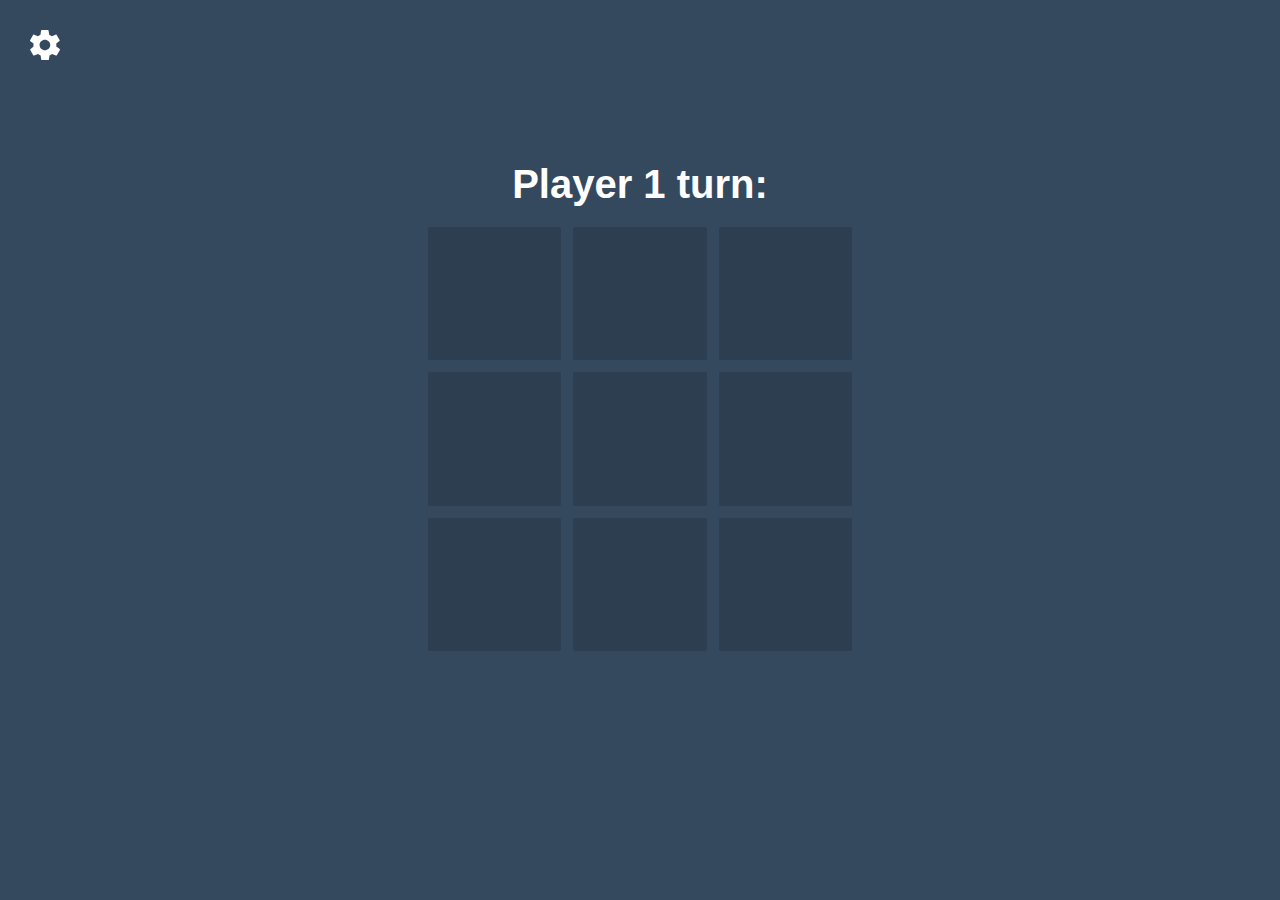
<file: TicTacToe/index.html>
<!DOCTYPE html>
<html lang="en">

<head>
    <meta charset="UTF-8">
    <meta http-equiv="X-UA-Compatible" content="IE=edge">
    <meta name="viewport" content="width=device-width, initial-scale=1.0">
    <link rel="stylesheet" href="style.css">
    <title>TicTacToe</title>
</head>

<body>
    <div id="page">
        <div class="settings">
            <img class="settings-icon rotate" src="svg/settings.svg" alt="">
        </div>
        <div class="settings-overlay">
            <select class="field-size-settings" name="size">
                <option value="3">3x3 grid</option>
                <option value="4">4x4 grid</option>
                <option value="5">5x5 grid</option>
            </select>

        </div>
        <div class="container">
            <p class="text-output"></p>
            <div class="field">

            </div>
            <button class="reset invisisble" value="reset">Reset</button>
        </div>
    </div>
</body>
<script src="script.js"></script>
<script src="animations.js"></script>

</html>
</file>
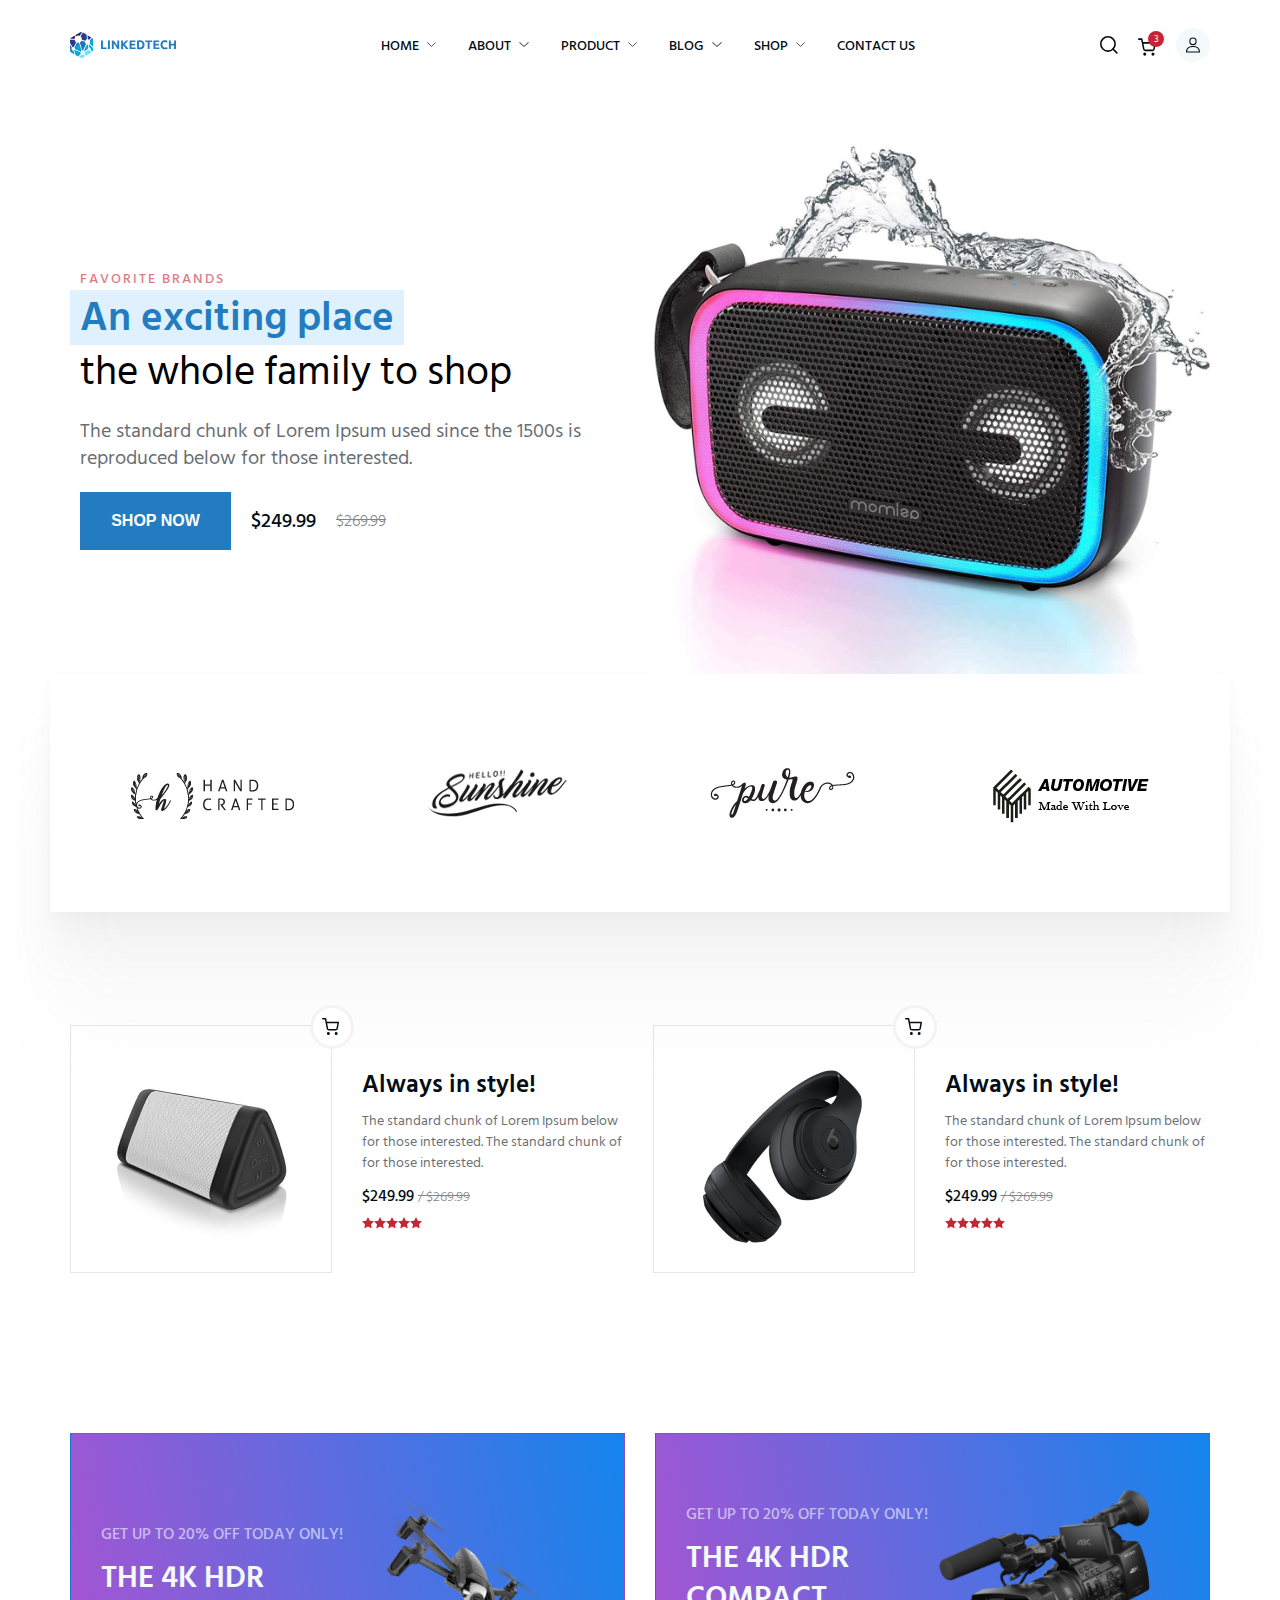
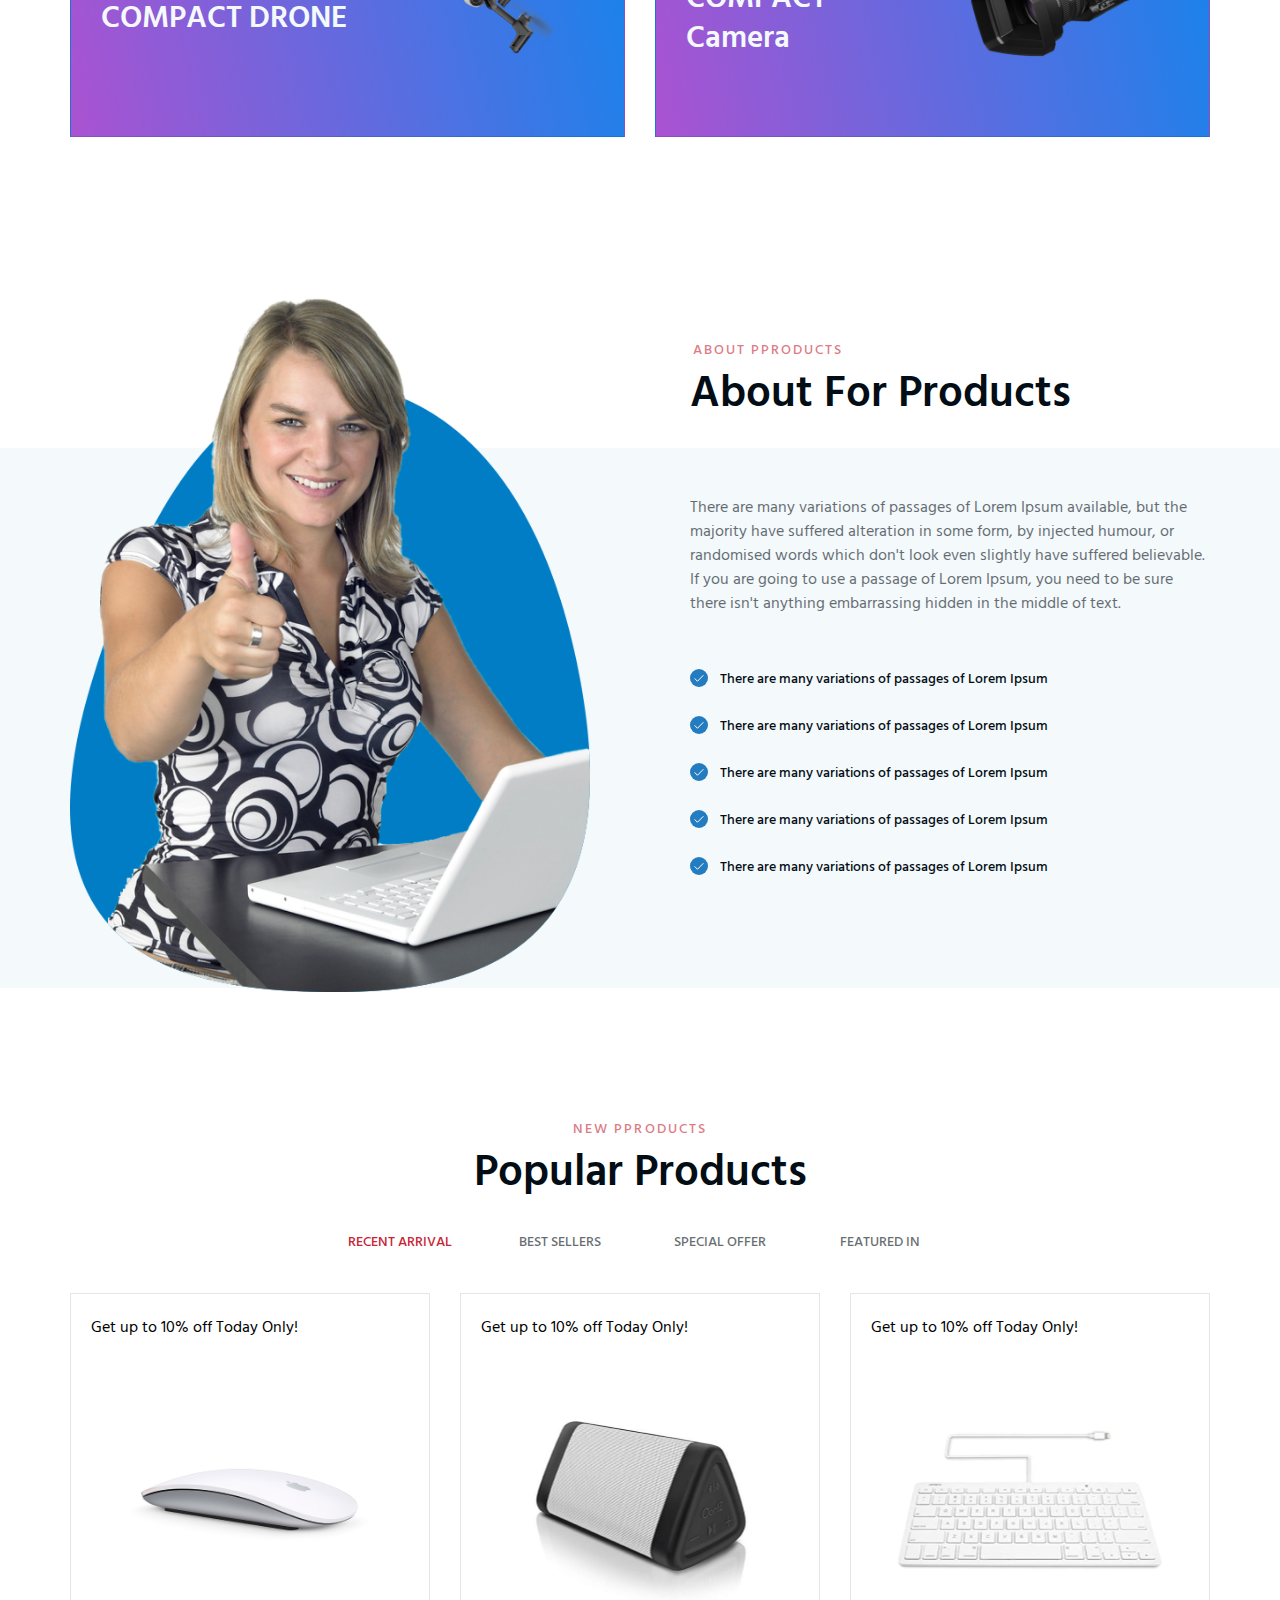
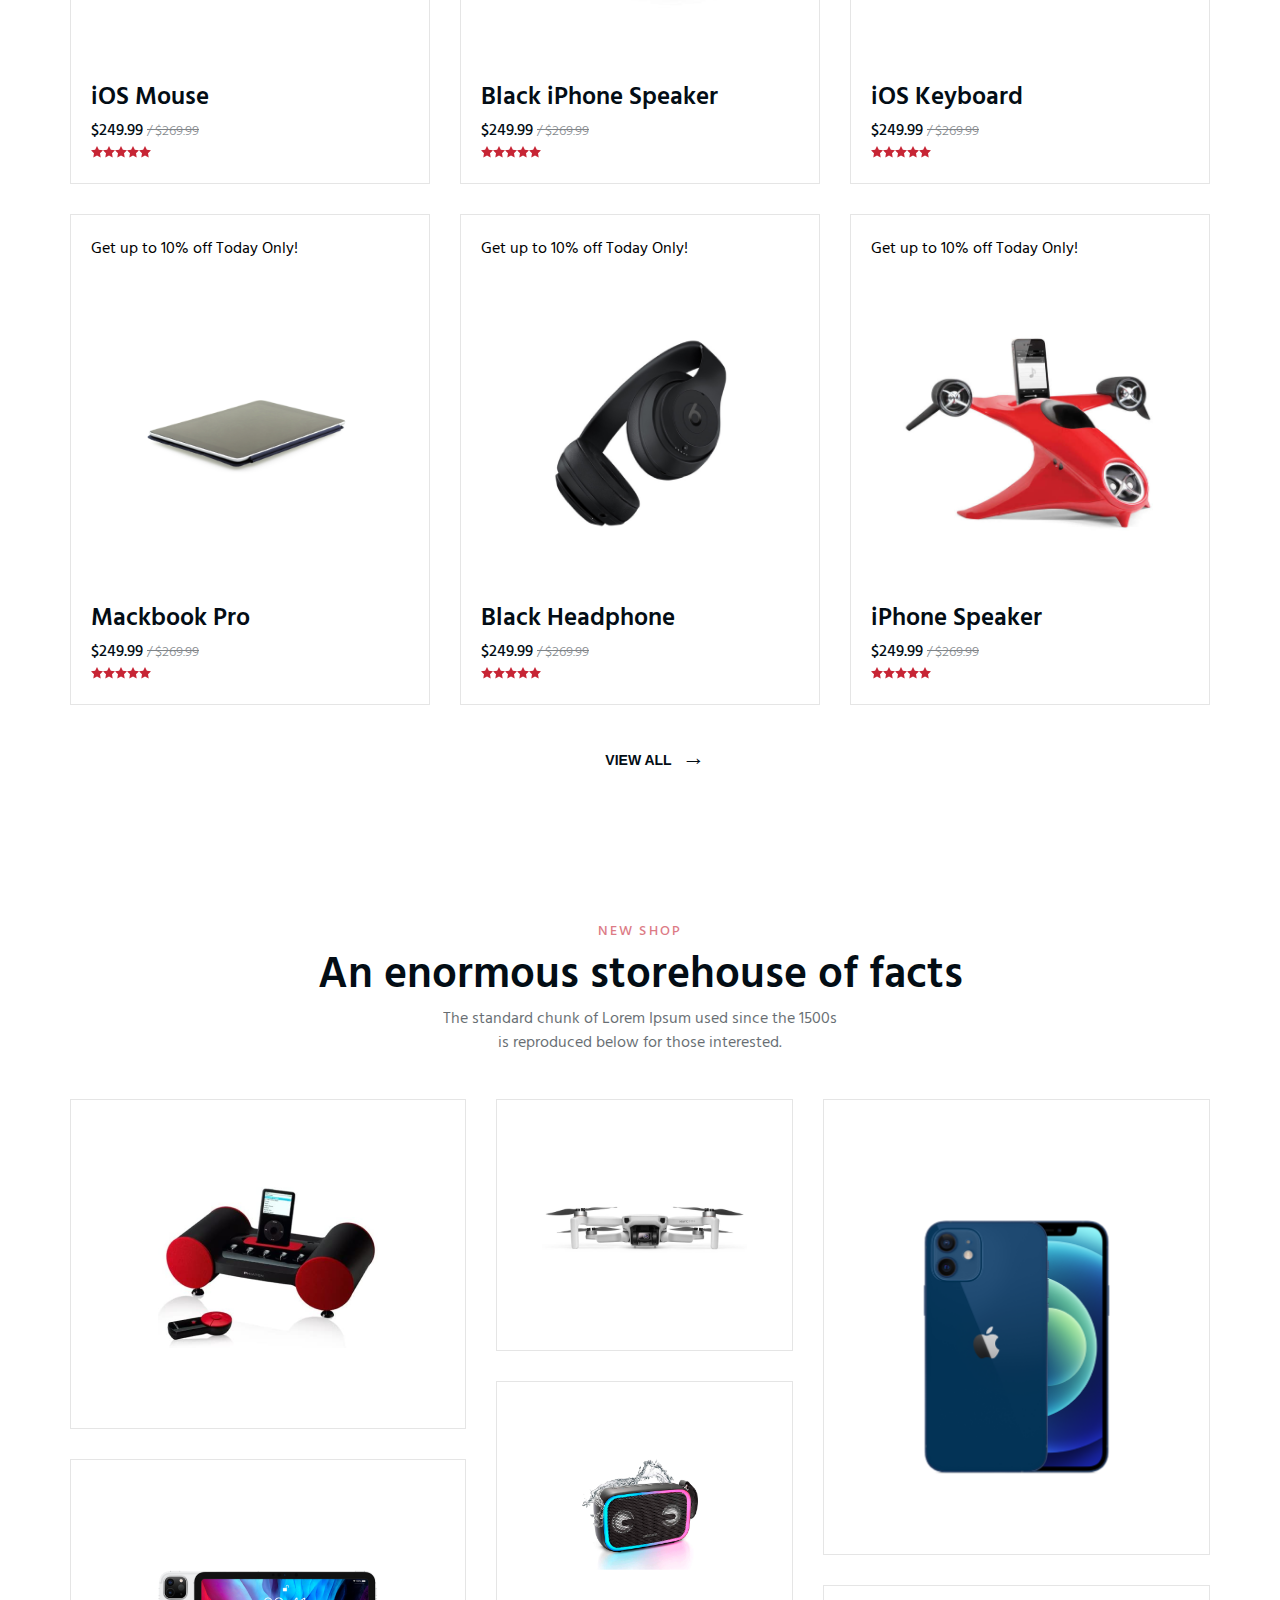
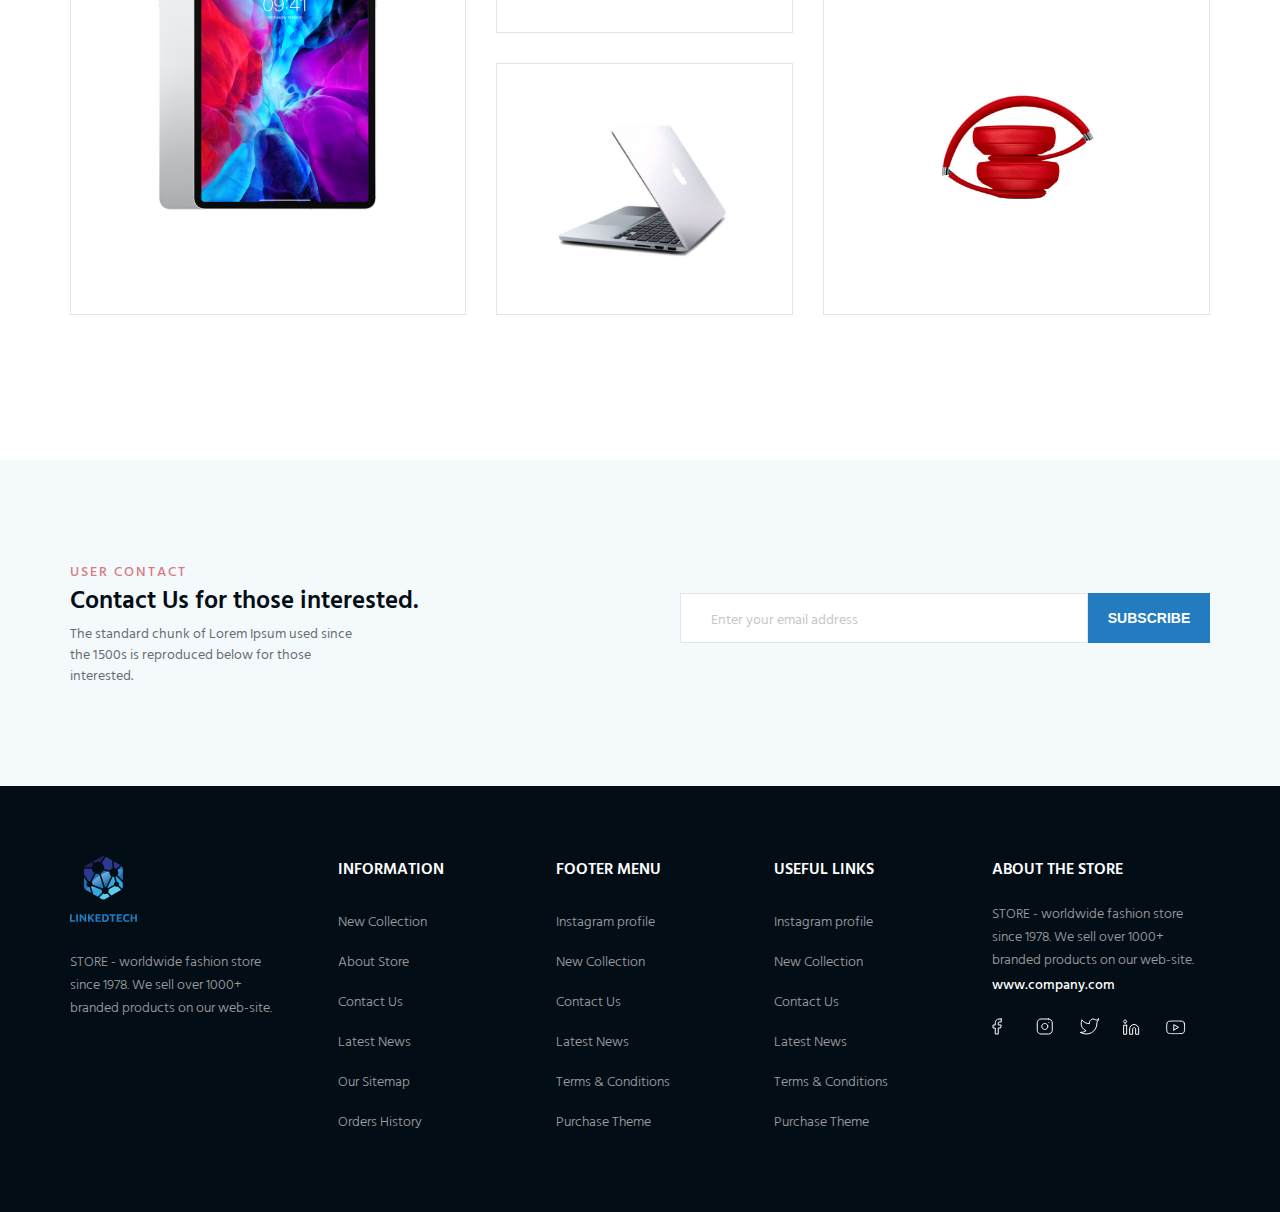
<file: linkedtech/linkedtech.html>
<!DOCTYPE html>
<html lang="en">

<head>
    <meta charset="UTF-8">
    <meta http-equiv="X-UA-Compatible" content="IE=edge">
    <meta name="viewport" content="width=device-width, initial-scale=1.0">
    <link rel="stylesheet" href="linkedtech.css">
    <link rel="preconnect" href="https://fonts.gstatic.com">
    <link href="https://fonts.googleapis.com/css2?family=Hind+Siliguri:wght@300;400;500;600;700&display=swap"
        rel="stylesheet">
    <title>Linkedtech</title>
</head>

<body>
    <div class="page">

        <section class="header _container">
            <a class="header__logo header-item">
                <img src="svg/linkedintech-logo.svg" alt="">
            </a>
            <div class="header__mid-section header-item">
                <div class="header__searchbar header__searchbar_inactive">
                    <img style="margin-right: 10px; width: 15px;" src="svg/search.svg" alt="">
                    <form action="" class="header__search-box">
                        <input type="text" class="text header__search-input" placeholder="Search..." />
                    </form>
                </div>
                <div class="header__menu">
                    <div class="header__menu-hover"></div>
                    <div class="header__user-mob">
                        <img src="svg/user.svg" alt="" style="margin-right: 10px;">
                        <a href="#">Sign in</a>
                        <div style="margin: 0px 5px 0px 5px;">|</div>
                        <a href="#">Register</a>
                    </div>
                    <div class="dropdown">
                        <button class="dropdown__dropbtn">HOME<img src="svg/arrow.svg"></button>
                        <div class="dropdown__content">
                            <a href="#">Link 1</a>
                            <a href="#">Link 2</a>
                            <a href="#">Link 3</a>
                        </div>
                    </div>
                    <div class="dropdown">
                        <button class="dropdown__dropbtn">ABOUT<img src="svg/arrow.svg"></button>
                        <div class="dropdown__content">
                            <a href="#">Link 1</a>
                            <a href="#">Link 2</a>
                            <a href="#">Link 3</a>
                        </div>
                    </div>
                    <div class="dropdown">
                        <button class="dropdown__dropbtn">PRODUCT<img src="svg/arrow.svg"></button>
                        <div class="dropdown__content">
                            <a href="#">Link 1</a>
                            <a href="#">Link 2</a>
                            <a href="#">Link 3</a>
                        </div>
                    </div>
                    <div class="dropdown">
                        <button class="dropdown__dropbtn">BLOG<img src="svg/arrow.svg"></button>
                        <div class="dropdown__content">
                            <a href="#">Link 1</a>
                            <a href="#">Link 2</a>
                            <a href="#">Link 3</a>
                        </div>
                    </div>
                    <div class="dropdown">
                        <button class="dropdown__dropbtn">SHOP<img src="svg/arrow.svg"></button>
                        <div class="dropdown__content">
                            <a href="#">Link 1</a>
                            <a href="#">Link 2</a>
                            <a href="#">Link 3</a>
                        </div>
                    </div>
                    <div class="dropdown">
                        <button class="dropdown__dropbtn" style="margin:0">CONTACT US</button>
                    </div>
                </div>
            </div>
            <div class="header__service header-item">
                <img class="header__search-ico ico-button" src="svg/search.svg" alt="">

                <div class="header__shopping-cart ico-button">
                    <p class="header__counter">3</p>
                    <img class="header__shopping-ico" src="svg/shopping_cart.svg" alt="">
                </div>
                <div class="header__user ico-button">
                    <img class="header__user-ico" src="svg/user.svg" alt="">
                </div>
                <img class="header__burger-btn ico-button" src="svg/burger-btn.svg" alt="">
            </div>
        </section>

        <section class="about-shop _container">
            <div class="about-shop__text">
                <div class="about-shop__title">
                    <h2 class="subtitle-red about-shop__subtitle-red about-shop__subtitle ">FAVORITE BRANDS</h2>
                    <h1 class="subtitle-2 about-shop__subtitle">An exciting place</h1>
                    <h1 class="subtitle-3 about-shop__subtitle">the whole family to shop</h1>
                    <div class="about-shop__description">
                        The standard chunk of Lorem Ipsum used since the 1500s is reproduced below for those
                        interested.
                    </div>
                    <div class="about-shop__shop-now">
                        <button class="blue-button about-shop__blue-button">
                            SHOP NOW
                        </button>
                        <div class="about-shop__price-product">
                            $249.99
                            <span>
                                $269.99
                            </span>
                        </div>
                    </div>
                </div>
            </div>

            <div class="about-shop__image">
                <img src="img/about-img.png" alt="">
            </div>
        </section>

        <section class="favorite-brands _container">
            <a href="" class="favorite-brands__item"><img src=" img/cl_logo2.png" alt="" "></a>
            <a href="" class=" favorite-brands__item"><img src="img/cl_logo4.png" alt=""></a>
            <a href="" class="favorite-brands__item"><img src=" img/cl_logo5.png" alt=""></a>
            <a href="" class="favorite-brands__item"><img src=" img/cl_logo7.png" alt=""></a>
        </section>

        <section class="recommended _container">
            <div class="recommended__item recommended__item_left">
                <div class="recommended__left">
                    <div class="recommended__img">
                        <img src="img/Rectangle-39.png" alt="">
                        <div class="recommended__shopping-cart"><img src="svg/shopping_cart.svg" alt=""></div>
                    </div>


                </div>
                <div class="recommended__right">
                    <a href="">
                        <h1 class="product-title recommended__product-title">Always in style!</h1>
                    </a>
                    <div class="product-about recommended__product-about">The standard chunk of Lorem Ipsum below
                        for
                        those interested. The standard chunk of for those interested.</div>
                    <div class="product-price recommended__product-price">
                        $249.99
                        <span>
                            / $269.99
                        </span>
                    </div>
                    <ul class="recommended__rating-stars">
                        <ul class="product-stars">
                            <li class="product-stars__item">
                                <svg width="12" height="16" viewBox="0 0 16 16" fill="none"
                                    xmlns="http://www.w3.org/2000/svg">
                                    <defs>
                                        <linearGradient id="StarGradient">
                                            <stop offset="0%" stop-color="#C72535" />
                                            <stop offset="100%" stop-color="#C72535" />
                                        </linearGradient>
                                    </defs>
                                    <path
                                        d="M8 0L10.472 5.008L16 5.816L12 9.712L12.944 15.216L8 12.616L3.056 15.216L4 9.712L0 5.816L5.528 5.008L8 0Z"
                                        fill="url(#StarGradient)" />
                                </svg>
                            </li>
                            <li class="product-stars__item">
                                <svg width="12" height="16" viewBox="0 0 16 16" fill="none"
                                    xmlns="http://www.w3.org/2000/svg">
                                    <defs>
                                        <linearGradient id="StarGradient">
                                            <stop offset="0%" stop-color="#C72535" />
                                            <stop offset="100%" stop-color="#C72535" />
                                        </linearGradient>
                                    </defs>
                                    <path
                                        d="M8 0L10.472 5.008L16 5.816L12 9.712L12.944 15.216L8 12.616L3.056 15.216L4 9.712L0 5.816L5.528 5.008L8 0Z"
                                        fill="url(#StarGradient)" />
                                </svg>
                            </li>
                            <li class="product-stars__item">
                                <svg width="12" height="16" viewBox="0 0 16 16" fill="none"
                                    xmlns="http://www.w3.org/2000/svg">
                                    <defs>
                                        <linearGradient id="StarGradient">
                                            <stop offset="0%" stop-color="#C72535" />
                                            <stop offset="100%" stop-color="#C72535" />
                                        </linearGradient>
                                    </defs>
                                    <path
                                        d="M8 0L10.472 5.008L16 5.816L12 9.712L12.944 15.216L8 12.616L3.056 15.216L4 9.712L0 5.816L5.528 5.008L8 0Z"
                                        fill="url(#StarGradient)" />
                                </svg>
                            </li>
                            <li class="product-stars__item">
                                <svg width="12" height="16" viewBox="0 0 16 16" fill="none"
                                    xmlns="http://www.w3.org/2000/svg">
                                    <defs>
                                        <linearGradient id="StarGradient">
                                            <stop offset="0%" stop-color="#C72535" />
                                            <stop offset="100%" stop-color="#C72535" />
                                        </linearGradient>
                                    </defs>
                                    <path
                                        d="M8 0L10.472 5.008L16 5.816L12 9.712L12.944 15.216L8 12.616L3.056 15.216L4 9.712L0 5.816L5.528 5.008L8 0Z"
                                        fill="url(#StarGradient)" />
                                </svg>
                            </li>
                            <li class="product-stars__item">
                                <svg width="12" height="16" viewBox="0 0 16 16" fill="none"
                                    xmlns="http://www.w3.org/2000/svg">
                                    <defs>
                                        <linearGradient id="StarGradient">
                                            <stop offset="0%" stop-color="#C72535" />
                                            <stop offset="100%" stop-color="#C72535" />
                                        </linearGradient>
                                    </defs>
                                    <path
                                        d="M8 0L10.472 5.008L16 5.816L12 9.712L12.944 15.216L8 12.616L3.056 15.216L4 9.712L0 5.816L5.528 5.008L8 0Z"
                                        fill="url(#StarGradient)" />
                                </svg>
                            </li>
                        </ul>
                </div>
            </div>
            <div class="recommended__item">
                <div class="recommended__left">
                    <div class="recommended__img">
                        <img src="img/Rectangle-53.png" alt="">
                        <div class="recommended__shopping-cart"><img src="svg/shopping_cart.svg" alt=""></div>
                    </div>
                </div>
                <div class="recommended__right">
                    <a href="">
                        <h1 class="product-title recommended__product-title">Always in style!</h1>
                    </a>
                    <div class="product-about recommended__product-about">The standard chunk of Lorem Ipsum below
                        for
                        those interested. The standard chunk of for those interested.</div>
                    <div class="product-price recommended__product-price">
                        $249.99
                        <span>
                            / $269.99
                        </span>
                    </div>
                    <ul class="recommended__rating-stars">
                        <ul class="product-stars">
                            <li class="product-stars__item">
                                <svg width="12" height="16" viewBox="0 0 16 16" fill="none"
                                    xmlns="http://www.w3.org/2000/svg">
                                    <defs>
                                        <linearGradient id="StarGradient">
                                            <stop offset="0%" stop-color="#C72535" />
                                            <stop offset="100%" stop-color="#C72535" />
                                        </linearGradient>
                                    </defs>
                                    <path
                                        d="M8 0L10.472 5.008L16 5.816L12 9.712L12.944 15.216L8 12.616L3.056 15.216L4 9.712L0 5.816L5.528 5.008L8 0Z"
                                        fill="url(#StarGradient)" />
                                </svg>
                            </li>
                            <li class="product-stars__item">
                                <svg width="12" height="16" viewBox="0 0 16 16" fill="none"
                                    xmlns="http://www.w3.org/2000/svg">
                                    <defs>
                                        <linearGradient id="StarGradient">
                                            <stop offset="0%" stop-color="#C72535" />
                                            <stop offset="100%" stop-color="#C72535" />
                                        </linearGradient>
                                    </defs>
                                    <path
                                        d="M8 0L10.472 5.008L16 5.816L12 9.712L12.944 15.216L8 12.616L3.056 15.216L4 9.712L0 5.816L5.528 5.008L8 0Z"
                                        fill="url(#StarGradient)" />
                                </svg>
                            </li>
                            <li class="product-stars__item">
                                <svg width="12" height="16" viewBox="0 0 16 16" fill="none"
                                    xmlns="http://www.w3.org/2000/svg">
                                    <defs>
                                        <linearGradient id="StarGradient">
                                            <stop offset="0%" stop-color="#C72535" />
                                            <stop offset="100%" stop-color="#C72535" />
                                        </linearGradient>
                                    </defs>
                                    <path
                                        d="M8 0L10.472 5.008L16 5.816L12 9.712L12.944 15.216L8 12.616L3.056 15.216L4 9.712L0 5.816L5.528 5.008L8 0Z"
                                        fill="url(#StarGradient)" />
                                </svg>
                            </li>
                            <li class="product-stars__item">
                                <svg width="12" height="16" viewBox="0 0 16 16" fill="none"
                                    xmlns="http://www.w3.org/2000/svg">
                                    <defs>
                                        <linearGradient id="StarGradient">
                                            <stop offset="0%" stop-color="#C72535" />
                                            <stop offset="100%" stop-color="#C72535" />
                                        </linearGradient>
                                    </defs>
                                    <path
                                        d="M8 0L10.472 5.008L16 5.816L12 9.712L12.944 15.216L8 12.616L3.056 15.216L4 9.712L0 5.816L5.528 5.008L8 0Z"
                                        fill="url(#StarGradient)" />
                                </svg>
                            </li>
                            <li class="product-stars__item">
                                <svg width="12" height="16" viewBox="0 0 16 16" fill="none"
                                    xmlns="http://www.w3.org/2000/svg">
                                    <defs>
                                        <linearGradient id="StarGradient">
                                            <stop offset="0%" stop-color="#C72535" />
                                            <stop offset="100%" stop-color="#C72535" />
                                        </linearGradient>
                                    </defs>
                                    <path
                                        d="M8 0L10.472 5.008L16 5.816L12 9.712L12.944 15.216L8 12.616L3.056 15.216L4 9.712L0 5.816L5.528 5.008L8 0Z"
                                        fill="url(#StarGradient)" />
                                </svg>
                            </li>
                        </ul>
                </div>
            </div>
        </section>

        <section class="sales _container">
            <div class="sales__item sales__item_left">
                <div class="sales__text">
                    <p class="sales__sale-today">Get up to 20% off Today Only!</p>
                    <h1 class="sales__product-title">THE 4K HDR COMPACT DRONE</h1>
                </div>
                <div class="sales__img">
                    <img src="img/drone.png" alt="">
                </div>
            </div>
            <div class="sales__item">
                <div class="sales__text">
                    <p class="sales__sale-today">Get up to 20% off Today Only!</p>
                    <h1 class="sales__product-title">THE 4K HDR COMPACT Camera</h1>
                </div>
                <div class="sales__img">
                    <img src="img/camera.png" alt="">
                </div>
            </div>
        </section>

        <section class="about-for-products">

            <div class="about-for-products__background"></div>
            <div class="about-for-products__container _container">
                <div class="about-for-products__image">
                    <img src="img/Rectangle 11.png" alt="">
                </div>
                <div class="about-for-products__text">
                    <h2 class="subtitle-red about-for-products__subtitle-red">ABOUT PPRODUCTS</h2>
                    <h1 class="subtitle-black about-for-products__subtitle-black">About For Products</h1>
                    <p class="about-for-products__descrtiption">There are many variations of passages of Lorem Ipsum
                        available, but the majority have suffered alteration in some form, by injected humour, or
                        randomised
                        words which don't look even slightly have suffered believable.

                        If you are going to use a passage of Lorem Ipsum, you need to be sure there isn't anything
                        embarrassing hidden in the middle of text.</p>
                    <div class="about-for-products__features">
                        <p class="about-for-products__features-item">There are many variations of passages of Lorem
                            Ipsum
                        </p>
                        <p class="about-for-products__features-item">There are many variations of passages of Lorem
                            Ipsum
                        </p>
                        <p class="about-for-products__features-item">There are many variations of passages of Lorem
                            Ipsum
                        </p>
                        <p class="about-for-products__features-item">There are many variations of passages of Lorem
                            Ipsum
                        </p>
                        <p class="about-for-products__features-item">There are many variations of passages of Lorem
                            Ipsum
                        </p>
                    </div>
                </div>
            </div>


        </section>

        <section class="popular-products _container">
            <h2 class="subtitle-red popular-products__subtitle-red">NEW PPRODUCTS</h2>
            <h1 class="subtitle-black popular-products__subtitle-black">Popular Products</h1>
            <div class="popular-products__navigation">
                <a href="" class="popular-products__navigation-item popular-products__navigation-item_current">RECENT
                    ARRIVAL</a>
                <a href="" class="popular-products__navigation-item">BEST SELLERS</a>
                <a href="" class="popular-products__navigation-item">SPECIAL OFFER</a>
                <a href="" class="popular-products__navigation-item">FEATURED IN</a>
            </div>
            <div class="popular-products__products-container">

                <div class="products-item popular-products__products-item">
                    <div class="products-item__overlay">
                        <div class="overlay-icons products-item__overlay-icons">
                            <div class="overlay-icons__item"><img src="svg/shop-cart.svg" alt="">
                            </div>
                            <div class="overlay-icons__item"><img src="svg/zoom.svg" alt=""></div>
                            <div class="overlay-icons__item"><img src="svg/like.svg" alt=""></div>
                            <div class="overlay-icons__item"><img src="svg/refresh.svg" alt="">
                            </div>
                        </div>
                        <div class="products-item__product-info">
                            <div class="products-item__product-about-overlay">
                                <div class="product-price">
                                    $249.99
                                    <span>
                                        / $269.99
                                    </span>
                                </div>

                                <ul class="product-stars">
                                    <li class="product-stars__item">
                                        <svg width="12" height="16" viewBox="0 0 16 16" fill="none"
                                            xmlns="http://www.w3.org/2000/svg">
                                            <defs>
                                                <linearGradient id="StarGradient">
                                                    <stop offset="0%" stop-color="#C72535" />
                                                    <stop offset="100%" stop-color="#C72535" />
                                                </linearGradient>
                                            </defs>
                                            <path
                                                d="M8 0L10.472 5.008L16 5.816L12 9.712L12.944 15.216L8 12.616L3.056 15.216L4 9.712L0 5.816L5.528 5.008L8 0Z"
                                                fill="url(#StarGradient)" />
                                        </svg>
                                    </li>
                                    <li class="product-stars__item">
                                        <svg width="12" height="16" viewBox="0 0 16 16" fill="none"
                                            xmlns="http://www.w3.org/2000/svg">
                                            <defs>
                                                <linearGradient id="StarGradient">
                                                    <stop offset="0%" stop-color="#C72535" />
                                                    <stop offset="100%" stop-color="#C72535" />
                                                </linearGradient>
                                            </defs>
                                            <path
                                                d="M8 0L10.472 5.008L16 5.816L12 9.712L12.944 15.216L8 12.616L3.056 15.216L4 9.712L0 5.816L5.528 5.008L8 0Z"
                                                fill="url(#StarGradient)" />
                                        </svg>
                                    </li>
                                    <li class="product-stars__item">
                                        <svg width="12" height="16" viewBox="0 0 16 16" fill="none"
                                            xmlns="http://www.w3.org/2000/svg">
                                            <defs>
                                                <linearGradient id="StarGradient">
                                                    <stop offset="0%" stop-color="#C72535" />
                                                    <stop offset="100%" stop-color="#C72535" />
                                                </linearGradient>
                                            </defs>
                                            <path
                                                d="M8 0L10.472 5.008L16 5.816L12 9.712L12.944 15.216L8 12.616L3.056 15.216L4 9.712L0 5.816L5.528 5.008L8 0Z"
                                                fill="url(#StarGradient)" />
                                        </svg>
                                    </li>
                                    <li class="product-stars__item">
                                        <svg width="12" height="16" viewBox="0 0 16 16" fill="none"
                                            xmlns="http://www.w3.org/2000/svg">
                                            <defs>
                                                <linearGradient id="StarGradient">
                                                    <stop offset="0%" stop-color="#C72535" />
                                                    <stop offset="100%" stop-color="#C72535" />
                                                </linearGradient>
                                            </defs>
                                            <path
                                                d="M8 0L10.472 5.008L16 5.816L12 9.712L12.944 15.216L8 12.616L3.056 15.216L4 9.712L0 5.816L5.528 5.008L8 0Z"
                                                fill="url(#StarGradient)" />
                                        </svg>
                                    </li>
                                    <li class="product-stars__item">
                                        <svg width="12" height="16" viewBox="0 0 16 16" fill="none"
                                            xmlns="http://www.w3.org/2000/svg">
                                            <defs>
                                                <linearGradient id="StarGradient">
                                                    <stop offset="0%" stop-color="#C72535" />
                                                    <stop offset="100%" stop-color="#C72535" />
                                                </linearGradient>
                                            </defs>
                                            <path
                                                d="M8 0L10.472 5.008L16 5.816L12 9.712L12.944 15.216L8 12.616L3.056 15.216L4 9.712L0 5.816L5.528 5.008L8 0Z"
                                                fill="url(#StarGradient)" />
                                        </svg>
                                    </li>
                                </ul>
                            </div>
                            <div class="products-item__product-colors">
                                <div id="color-1"
                                    class="products-item__product-color products-item__product-color_active"></div>
                                <div id="color-2" class="products-item__product-color"></div>
                                <div id="color-3" class="products-item__product-color"></div>
                            </div>
                        </div>
                    </div>
                    <p class="products-item__product-sale">Get up to 10% off Today Only!</p>
                    <a href="" class="products-item__product-image"><img src="img/Rectangle 85.png" alt=""></a>
                    <div class="products-item__product-about">
                        <a href="">
                            <h1 class="product-title">iOS Mouse</h1>
                        </a>

                        <div class="product-price">
                            $249.99
                            <span>
                                / $269.99
                            </span>
                        </div>
                        <ul class="product-stars">
                            <li class="product-stars__item">
                                <svg width="12" height="16" viewBox="0 0 16 16" fill="none"
                                    xmlns="http://www.w3.org/2000/svg">
                                    <defs>
                                        <linearGradient id="StarGradient">
                                            <stop offset="0%" stop-color="#C72535" />
                                            <stop offset="100%" stop-color="#C72535" />
                                        </linearGradient>
                                    </defs>
                                    <path
                                        d="M8 0L10.472 5.008L16 5.816L12 9.712L12.944 15.216L8 12.616L3.056 15.216L4 9.712L0 5.816L5.528 5.008L8 0Z"
                                        fill="url(#StarGradient)" />
                                </svg>
                            </li>
                            <li class="product-stars__item">
                                <svg width="12" height="16" viewBox="0 0 16 16" fill="none"
                                    xmlns="http://www.w3.org/2000/svg">
                                    <defs>
                                        <linearGradient id="StarGradient">
                                            <stop offset="0%" stop-color="#C72535" />
                                            <stop offset="100%" stop-color="#C72535" />
                                        </linearGradient>
                                    </defs>
                                    <path
                                        d="M8 0L10.472 5.008L16 5.816L12 9.712L12.944 15.216L8 12.616L3.056 15.216L4 9.712L0 5.816L5.528 5.008L8 0Z"
                                        fill="url(#StarGradient)" />
                                </svg>
                            </li>
                            <li class="product-stars__item">
                                <svg width="12" height="16" viewBox="0 0 16 16" fill="none"
                                    xmlns="http://www.w3.org/2000/svg">
                                    <defs>
                                        <linearGradient id="StarGradient">
                                            <stop offset="0%" stop-color="#C72535" />
                                            <stop offset="100%" stop-color="#C72535" />
                                        </linearGradient>
                                    </defs>
                                    <path
                                        d="M8 0L10.472 5.008L16 5.816L12 9.712L12.944 15.216L8 12.616L3.056 15.216L4 9.712L0 5.816L5.528 5.008L8 0Z"
                                        fill="url(#StarGradient)" />
                                </svg>
                            </li>
                            <li class="product-stars__item">
                                <svg width="12" height="16" viewBox="0 0 16 16" fill="none"
                                    xmlns="http://www.w3.org/2000/svg">
                                    <defs>
                                        <linearGradient id="StarGradient">
                                            <stop offset="0%" stop-color="#C72535" />
                                            <stop offset="100%" stop-color="#C72535" />
                                        </linearGradient>
                                    </defs>
                                    <path
                                        d="M8 0L10.472 5.008L16 5.816L12 9.712L12.944 15.216L8 12.616L3.056 15.216L4 9.712L0 5.816L5.528 5.008L8 0Z"
                                        fill="url(#StarGradient)" />
                                </svg>
                            </li>
                            <li class="product-stars__item">
                                <svg width="12" height="16" viewBox="0 0 16 16" fill="none"
                                    xmlns="http://www.w3.org/2000/svg">
                                    <defs>
                                        <linearGradient id="StarGradient">
                                            <stop offset="0%" stop-color="#C72535" />
                                            <stop offset="100%" stop-color="#C72535" />
                                        </linearGradient>
                                    </defs>
                                    <path
                                        d="M8 0L10.472 5.008L16 5.816L12 9.712L12.944 15.216L8 12.616L3.056 15.216L4 9.712L0 5.816L5.528 5.008L8 0Z"
                                        fill="url(#StarGradient)" />
                                </svg>
                            </li>
                        </ul>
                    </div>
                </div>
                <div class="products-item popular-products__products-item">
                    <div class="products-item__overlay">
                        <div class="overlay-icons products-item__overlay-icons">
                            <div class="overlay-icons__item"><img src="svg/shop-cart.svg" alt="">
                            </div>
                            <div class="overlay-icons__item"><img src="svg/zoom.svg" alt=""></div>
                            <div class="overlay-icons__item"><img src="svg/like.svg" alt=""></div>
                            <div class="overlay-icons__item"><img src="svg/refresh.svg" alt="">
                            </div>
                        </div>
                        <div class="products-item__product-info">
                            <div class="products-item__product-about-overlay">
                                <div class="product-price">
                                    $249.99
                                    <span>
                                        / $269.99
                                    </span>
                                </div>

                                <ul class="product-stars">
                                    <li class="product-stars__item">
                                        <svg width="12" height="16" viewBox="0 0 16 16" fill="none"
                                            xmlns="http://www.w3.org/2000/svg">
                                            <defs>
                                                <linearGradient id="StarGradient">
                                                    <stop offset="0%" stop-color="#C72535" />
                                                    <stop offset="100%" stop-color="#C72535" />
                                                </linearGradient>
                                            </defs>
                                            <path
                                                d="M8 0L10.472 5.008L16 5.816L12 9.712L12.944 15.216L8 12.616L3.056 15.216L4 9.712L0 5.816L5.528 5.008L8 0Z"
                                                fill="url(#StarGradient)" />
                                        </svg>
                                    </li>
                                    <li class="product-stars__item">
                                        <svg width="12" height="16" viewBox="0 0 16 16" fill="none"
                                            xmlns="http://www.w3.org/2000/svg">
                                            <defs>
                                                <linearGradient id="StarGradient">
                                                    <stop offset="0%" stop-color="#C72535" />
                                                    <stop offset="100%" stop-color="#C72535" />
                                                </linearGradient>
                                            </defs>
                                            <path
                                                d="M8 0L10.472 5.008L16 5.816L12 9.712L12.944 15.216L8 12.616L3.056 15.216L4 9.712L0 5.816L5.528 5.008L8 0Z"
                                                fill="url(#StarGradient)" />
                                        </svg>
                                    </li>
                                    <li class="product-stars__item">
                                        <svg width="12" height="16" viewBox="0 0 16 16" fill="none"
                                            xmlns="http://www.w3.org/2000/svg">
                                            <defs>
                                                <linearGradient id="StarGradient">
                                                    <stop offset="0%" stop-color="#C72535" />
                                                    <stop offset="100%" stop-color="#C72535" />
                                                </linearGradient>
                                            </defs>
                                            <path
                                                d="M8 0L10.472 5.008L16 5.816L12 9.712L12.944 15.216L8 12.616L3.056 15.216L4 9.712L0 5.816L5.528 5.008L8 0Z"
                                                fill="url(#StarGradient)" />
                                        </svg>
                                    </li>
                                    <li class="product-stars__item">
                                        <svg width="12" height="16" viewBox="0 0 16 16" fill="none"
                                            xmlns="http://www.w3.org/2000/svg">
                                            <defs>
                                                <linearGradient id="StarGradient">
                                                    <stop offset="0%" stop-color="#C72535" />
                                                    <stop offset="100%" stop-color="#C72535" />
                                                </linearGradient>
                                            </defs>
                                            <path
                                                d="M8 0L10.472 5.008L16 5.816L12 9.712L12.944 15.216L8 12.616L3.056 15.216L4 9.712L0 5.816L5.528 5.008L8 0Z"
                                                fill="url(#StarGradient)" />
                                        </svg>
                                    </li>
                                    <li class="product-stars__item">
                                        <svg width="12" height="16" viewBox="0 0 16 16" fill="none"
                                            xmlns="http://www.w3.org/2000/svg">
                                            <defs>
                                                <linearGradient id="StarGradient">
                                                    <stop offset="0%" stop-color="#C72535" />
                                                    <stop offset="100%" stop-color="#C72535" />
                                                </linearGradient>
                                            </defs>
                                            <path
                                                d="M8 0L10.472 5.008L16 5.816L12 9.712L12.944 15.216L8 12.616L3.056 15.216L4 9.712L0 5.816L5.528 5.008L8 0Z"
                                                fill="url(#StarGradient)" />
                                        </svg>
                                    </li>
                                </ul>
                            </div>
                            <div class="products-item__product-colors">
                                <div id="color-1"
                                    class="products-item__product-color products-item__product-color_active"></div>
                                <div id="color-2" class="products-item__product-color"></div>
                                <div id="color-3" class="products-item__product-color"></div>
                            </div>
                        </div>
                    </div>
                    <p class="products-item__product-sale">Get up to 10% off Today Only!</p>
                    <a href="" class="products-item__product-image"><img src="img/Rectangle 86.png" alt=""></a>
                    <div class="products-item__product-about">
                        <a href="">
                            <h1 class="product-title">Black iPhone Speaker</h1>
                        </a>
                        <div class="product-price">
                            $249.99
                            <span>
                                / $269.99
                            </span>
                        </div>
                        <ul class="product-stars">
                            <li class="product-stars__item">
                                <svg width="12" height="16" viewBox="0 0 16 16" fill="none"
                                    xmlns="http://www.w3.org/2000/svg">
                                    <defs>
                                        <linearGradient id="StarGradient">
                                            <stop offset="0%" stop-color="#C72535" />
                                            <stop offset="100%" stop-color="#C72535" />
                                        </linearGradient>
                                    </defs>
                                    <path
                                        d="M8 0L10.472 5.008L16 5.816L12 9.712L12.944 15.216L8 12.616L3.056 15.216L4 9.712L0 5.816L5.528 5.008L8 0Z"
                                        fill="url(#StarGradient)" />
                                </svg>
                            </li>
                            <li class="product-stars__item">
                                <svg width="12" height="16" viewBox="0 0 16 16" fill="none"
                                    xmlns="http://www.w3.org/2000/svg">
                                    <defs>
                                        <linearGradient id="StarGradient">
                                            <stop offset="0%" stop-color="#C72535" />
                                            <stop offset="100%" stop-color="#C72535" />
                                        </linearGradient>
                                    </defs>
                                    <path
                                        d="M8 0L10.472 5.008L16 5.816L12 9.712L12.944 15.216L8 12.616L3.056 15.216L4 9.712L0 5.816L5.528 5.008L8 0Z"
                                        fill="url(#StarGradient)" />
                                </svg>
                            </li>
                            <li class="product-stars__item">
                                <svg width="12" height="16" viewBox="0 0 16 16" fill="none"
                                    xmlns="http://www.w3.org/2000/svg">
                                    <defs>
                                        <linearGradient id="StarGradient">
                                            <stop offset="0%" stop-color="#C72535" />
                                            <stop offset="100%" stop-color="#C72535" />
                                        </linearGradient>
                                    </defs>
                                    <path
                                        d="M8 0L10.472 5.008L16 5.816L12 9.712L12.944 15.216L8 12.616L3.056 15.216L4 9.712L0 5.816L5.528 5.008L8 0Z"
                                        fill="url(#StarGradient)" />
                                </svg>
                            </li>
                            <li class="product-stars__item">
                                <svg width="12" height="16" viewBox="0 0 16 16" fill="none"
                                    xmlns="http://www.w3.org/2000/svg">
                                    <defs>
                                        <linearGradient id="StarGradient">
                                            <stop offset="0%" stop-color="#C72535" />
                                            <stop offset="100%" stop-color="#C72535" />
                                        </linearGradient>
                                    </defs>
                                    <path
                                        d="M8 0L10.472 5.008L16 5.816L12 9.712L12.944 15.216L8 12.616L3.056 15.216L4 9.712L0 5.816L5.528 5.008L8 0Z"
                                        fill="url(#StarGradient)" />
                                </svg>
                            </li>
                            <li class="product-stars__item">
                                <svg width="12" height="16" viewBox="0 0 16 16" fill="none"
                                    xmlns="http://www.w3.org/2000/svg">
                                    <defs>
                                        <linearGradient id="StarGradient">
                                            <stop offset="0%" stop-color="#C72535" />
                                            <stop offset="100%" stop-color="#C72535" />
                                        </linearGradient>
                                    </defs>
                                    <path
                                        d="M8 0L10.472 5.008L16 5.816L12 9.712L12.944 15.216L8 12.616L3.056 15.216L4 9.712L0 5.816L5.528 5.008L8 0Z"
                                        fill="url(#StarGradient)" />
                                </svg>
                            </li>
                        </ul>
                    </div>
                </div>
                <div class="products-item popular-products__products-item">
                    <div class="products-item__overlay">
                        <div class="overlay-icons products-item__overlay-icons">
                            <div class="overlay-icons__item"><img src="svg/shop-cart.svg" alt="">
                            </div>
                            <div class="overlay-icons__item"><img src="svg/zoom.svg" alt=""></div>
                            <div class="overlay-icons__item"><img src="svg/like.svg" alt=""></div>
                            <div class="overlay-icons__item"><img src="svg/refresh.svg" alt="">
                            </div>
                        </div>
                        <div class="products-item__product-info">
                            <div class="products-item__product-about-overlay">
                                <div class="product-price">
                                    $249.99
                                    <span>
                                        / $269.99
                                    </span>
                                </div>

                                <ul class="product-stars">
                                    <li class="product-stars__item">
                                        <svg width="12" height="16" viewBox="0 0 16 16" fill="none"
                                            xmlns="http://www.w3.org/2000/svg">
                                            <defs>
                                                <linearGradient id="StarGradient">
                                                    <stop offset="0%" stop-color="#C72535" />
                                                    <stop offset="100%" stop-color="#C72535" />
                                                </linearGradient>
                                            </defs>
                                            <path
                                                d="M8 0L10.472 5.008L16 5.816L12 9.712L12.944 15.216L8 12.616L3.056 15.216L4 9.712L0 5.816L5.528 5.008L8 0Z"
                                                fill="url(#StarGradient)" />
                                        </svg>
                                    </li>
                                    <li class="product-stars__item">
                                        <svg width="12" height="16" viewBox="0 0 16 16" fill="none"
                                            xmlns="http://www.w3.org/2000/svg">
                                            <defs>
                                                <linearGradient id="StarGradient">
                                                    <stop offset="0%" stop-color="#C72535" />
                                                    <stop offset="100%" stop-color="#C72535" />
                                                </linearGradient>
                                            </defs>
                                            <path
                                                d="M8 0L10.472 5.008L16 5.816L12 9.712L12.944 15.216L8 12.616L3.056 15.216L4 9.712L0 5.816L5.528 5.008L8 0Z"
                                                fill="url(#StarGradient)" />
                                        </svg>
                                    </li>
                                    <li class="product-stars__item">
                                        <svg width="12" height="16" viewBox="0 0 16 16" fill="none"
                                            xmlns="http://www.w3.org/2000/svg">
                                            <defs>
                                                <linearGradient id="StarGradient">
                                                    <stop offset="0%" stop-color="#C72535" />
                                                    <stop offset="100%" stop-color="#C72535" />
                                                </linearGradient>
                                            </defs>
                                            <path
                                                d="M8 0L10.472 5.008L16 5.816L12 9.712L12.944 15.216L8 12.616L3.056 15.216L4 9.712L0 5.816L5.528 5.008L8 0Z"
                                                fill="url(#StarGradient)" />
                                        </svg>
                                    </li>
                                    <li class="product-stars__item">
                                        <svg width="12" height="16" viewBox="0 0 16 16" fill="none"
                                            xmlns="http://www.w3.org/2000/svg">
                                            <defs>
                                                <linearGradient id="StarGradient">
                                                    <stop offset="0%" stop-color="#C72535" />
                                                    <stop offset="100%" stop-color="#C72535" />
                                                </linearGradient>
                                            </defs>
                                            <path
                                                d="M8 0L10.472 5.008L16 5.816L12 9.712L12.944 15.216L8 12.616L3.056 15.216L4 9.712L0 5.816L5.528 5.008L8 0Z"
                                                fill="url(#StarGradient)" />
                                        </svg>
                                    </li>
                                    <li class="product-stars__item">
                                        <svg width="12" height="16" viewBox="0 0 16 16" fill="none"
                                            xmlns="http://www.w3.org/2000/svg">
                                            <defs>
                                                <linearGradient id="StarGradient">
                                                    <stop offset="0%" stop-color="#C72535" />
                                                    <stop offset="100%" stop-color="#C72535" />
                                                </linearGradient>
                                            </defs>
                                            <path
                                                d="M8 0L10.472 5.008L16 5.816L12 9.712L12.944 15.216L8 12.616L3.056 15.216L4 9.712L0 5.816L5.528 5.008L8 0Z"
                                                fill="url(#StarGradient)" />
                                        </svg>
                                    </li>
                                </ul>
                            </div>
                            <div class="products-item__product-colors">
                                <div id="color-1"
                                    class="products-item__product-color products-item__product-color_active"></div>
                                <div id="color-2" class="products-item__product-color"></div>
                                <div id="color-3" class="products-item__product-color"></div>
                            </div>
                        </div>
                    </div>
                    <p class="products-item__product-sale">Get up to 10% off Today Only!</p>
                    <a href="" class="products-item__product-image"><img src="img/Rectangle 84.png" alt=""></a>
                    <div class="products-item__product-about">
                        <a href="">
                            <h1 class="product-title">iOS Keyboard</h1>
                        </a>
                        <div class="product-price">
                            $249.99
                            <span>
                                / $269.99
                            </span>
                        </div>
                        <ul class="product-stars">
                            <li class="product-stars__item">
                                <svg width="12" height="16" viewBox="0 0 16 16" fill="none"
                                    xmlns="http://www.w3.org/2000/svg">
                                    <defs>
                                        <linearGradient id="StarGradient">
                                            <stop offset="0%" stop-color="#C72535" />
                                            <stop offset="100%" stop-color="#C72535" />
                                        </linearGradient>
                                    </defs>
                                    <path
                                        d="M8 0L10.472 5.008L16 5.816L12 9.712L12.944 15.216L8 12.616L3.056 15.216L4 9.712L0 5.816L5.528 5.008L8 0Z"
                                        fill="url(#StarGradient)" />
                                </svg>
                            </li>
                            <li class="product-stars__item">
                                <svg width="12" height="16" viewBox="0 0 16 16" fill="none"
                                    xmlns="http://www.w3.org/2000/svg">
                                    <defs>
                                        <linearGradient id="StarGradient">
                                            <stop offset="0%" stop-color="#C72535" />
                                            <stop offset="100%" stop-color="#C72535" />
                                        </linearGradient>
                                    </defs>
                                    <path
                                        d="M8 0L10.472 5.008L16 5.816L12 9.712L12.944 15.216L8 12.616L3.056 15.216L4 9.712L0 5.816L5.528 5.008L8 0Z"
                                        fill="url(#StarGradient)" />
                                </svg>
                            </li>
                            <li class="product-stars__item">
                                <svg width="12" height="16" viewBox="0 0 16 16" fill="none"
                                    xmlns="http://www.w3.org/2000/svg">
                                    <defs>
                                        <linearGradient id="StarGradient">
                                            <stop offset="0%" stop-color="#C72535" />
                                            <stop offset="100%" stop-color="#C72535" />
                                        </linearGradient>
                                    </defs>
                                    <path
                                        d="M8 0L10.472 5.008L16 5.816L12 9.712L12.944 15.216L8 12.616L3.056 15.216L4 9.712L0 5.816L5.528 5.008L8 0Z"
                                        fill="url(#StarGradient)" />
                                </svg>
                            </li>
                            <li class="product-stars__item">
                                <svg width="12" height="16" viewBox="0 0 16 16" fill="none"
                                    xmlns="http://www.w3.org/2000/svg">
                                    <defs>
                                        <linearGradient id="StarGradient">
                                            <stop offset="0%" stop-color="#C72535" />
                                            <stop offset="100%" stop-color="#C72535" />
                                        </linearGradient>
                                    </defs>
                                    <path
                                        d="M8 0L10.472 5.008L16 5.816L12 9.712L12.944 15.216L8 12.616L3.056 15.216L4 9.712L0 5.816L5.528 5.008L8 0Z"
                                        fill="url(#StarGradient)" />
                                </svg>
                            </li>
                            <li class="product-stars__item">
                                <svg width="12" height="16" viewBox="0 0 16 16" fill="none"
                                    xmlns="http://www.w3.org/2000/svg">
                                    <defs>
                                        <linearGradient id="StarGradient">
                                            <stop offset="0%" stop-color="#C72535" />
                                            <stop offset="100%" stop-color="#C72535" />
                                        </linearGradient>
                                    </defs>
                                    <path
                                        d="M8 0L10.472 5.008L16 5.816L12 9.712L12.944 15.216L8 12.616L3.056 15.216L4 9.712L0 5.816L5.528 5.008L8 0Z"
                                        fill="url(#StarGradient)" />
                                </svg>
                            </li>
                        </ul>
                    </div>
                </div>
                <div class="products-item popular-products__products-item">
                    <div class="products-item__overlay">
                        <div class="overlay-icons products-item__overlay-icons">
                            <div class="overlay-icons__item"><img src="svg/shop-cart.svg" alt="">
                            </div>
                            <div class="overlay-icons__item"><img src="svg/zoom.svg" alt=""></div>
                            <div class="overlay-icons__item"><img src="svg/like.svg" alt=""></div>
                            <div class="overlay-icons__item"><img src="svg/refresh.svg" alt="">
                            </div>
                        </div>
                        <div class="products-item__product-info">
                            <div class="products-item__product-about-overlay">
                                <div class="product-price">
                                    $249.99
                                    <span>
                                        / $269.99
                                    </span>
                                </div>

                                <ul class="product-stars">
                                    <li class="product-stars__item">
                                        <svg width="12" height="16" viewBox="0 0 16 16" fill="none"
                                            xmlns="http://www.w3.org/2000/svg">
                                            <defs>
                                                <linearGradient id="StarGradient">
                                                    <stop offset="0%" stop-color="#C72535" />
                                                    <stop offset="100%" stop-color="#C72535" />
                                                </linearGradient>
                                            </defs>
                                            <path
                                                d="M8 0L10.472 5.008L16 5.816L12 9.712L12.944 15.216L8 12.616L3.056 15.216L4 9.712L0 5.816L5.528 5.008L8 0Z"
                                                fill="url(#StarGradient)" />
                                        </svg>
                                    </li>
                                    <li class="product-stars__item">
                                        <svg width="12" height="16" viewBox="0 0 16 16" fill="none"
                                            xmlns="http://www.w3.org/2000/svg">
                                            <defs>
                                                <linearGradient id="StarGradient">
                                                    <stop offset="0%" stop-color="#C72535" />
                                                    <stop offset="100%" stop-color="#C72535" />
                                                </linearGradient>
                                            </defs>
                                            <path
                                                d="M8 0L10.472 5.008L16 5.816L12 9.712L12.944 15.216L8 12.616L3.056 15.216L4 9.712L0 5.816L5.528 5.008L8 0Z"
                                                fill="url(#StarGradient)" />
                                        </svg>
                                    </li>
                                    <li class="product-stars__item">
                                        <svg width="12" height="16" viewBox="0 0 16 16" fill="none"
                                            xmlns="http://www.w3.org/2000/svg">
                                            <defs>
                                                <linearGradient id="StarGradient">
                                                    <stop offset="0%" stop-color="#C72535" />
                                                    <stop offset="100%" stop-color="#C72535" />
                                                </linearGradient>
                                            </defs>
                                            <path
                                                d="M8 0L10.472 5.008L16 5.816L12 9.712L12.944 15.216L8 12.616L3.056 15.216L4 9.712L0 5.816L5.528 5.008L8 0Z"
                                                fill="url(#StarGradient)" />
                                        </svg>
                                    </li>
                                    <li class="product-stars__item">
                                        <svg width="12" height="16" viewBox="0 0 16 16" fill="none"
                                            xmlns="http://www.w3.org/2000/svg">
                                            <defs>
                                                <linearGradient id="StarGradient">
                                                    <stop offset="0%" stop-color="#C72535" />
                                                    <stop offset="100%" stop-color="#C72535" />
                                                </linearGradient>
                                            </defs>
                                            <path
                                                d="M8 0L10.472 5.008L16 5.816L12 9.712L12.944 15.216L8 12.616L3.056 15.216L4 9.712L0 5.816L5.528 5.008L8 0Z"
                                                fill="url(#StarGradient)" />
                                        </svg>
                                    </li>
                                    <li class="product-stars__item">
                                        <svg width="12" height="16" viewBox="0 0 16 16" fill="none"
                                            xmlns="http://www.w3.org/2000/svg">
                                            <defs>
                                                <linearGradient id="StarGradient">
                                                    <stop offset="0%" stop-color="#C72535" />
                                                    <stop offset="100%" stop-color="#C72535" />
                                                </linearGradient>
                                            </defs>
                                            <path
                                                d="M8 0L10.472 5.008L16 5.816L12 9.712L12.944 15.216L8 12.616L3.056 15.216L4 9.712L0 5.816L5.528 5.008L8 0Z"
                                                fill="url(#StarGradient)" />
                                        </svg>
                                    </li>
                                </ul>
                            </div>
                            <div class="products-item__product-colors">
                                <div id="color-1"
                                    class="products-item__product-color products-item__product-color_active"></div>
                                <div id="color-2" class="products-item__product-color"></div>
                                <div id="color-3" class="products-item__product-color"></div>
                            </div>
                        </div>
                    </div>
                    <p class="products-item__product-sale">Get up to 10% off Today Only!</p>
                    <a href="" class="products-item__product-image"><img src="img/Rectangle 90.png" alt=""></a>
                    <div class="products-item__product-about">
                        <a href="">
                            <h1 class="product-title">Mackbook Pro</h1>
                        </a>
                        <div class="product-price">
                            $249.99
                            <span>
                                / $269.99
                            </span>
                        </div>
                        <ul class="product-stars">
                            <li class="product-stars__item">
                                <svg width="12" height="16" viewBox="0 0 16 16" fill="none"
                                    xmlns="http://www.w3.org/2000/svg">
                                    <defs>
                                        <linearGradient id="StarGradient">
                                            <stop offset="0%" stop-color="#C72535" />
                                            <stop offset="100%" stop-color="#C72535" />
                                        </linearGradient>
                                    </defs>
                                    <path
                                        d="M8 0L10.472 5.008L16 5.816L12 9.712L12.944 15.216L8 12.616L3.056 15.216L4 9.712L0 5.816L5.528 5.008L8 0Z"
                                        fill="url(#StarGradient)" />
                                </svg>
                            </li>
                            <li class="product-stars__item">
                                <svg width="12" height="16" viewBox="0 0 16 16" fill="none"
                                    xmlns="http://www.w3.org/2000/svg">
                                    <defs>
                                        <linearGradient id="StarGradient">
                                            <stop offset="0%" stop-color="#C72535" />
                                            <stop offset="100%" stop-color="#C72535" />
                                        </linearGradient>
                                    </defs>
                                    <path
                                        d="M8 0L10.472 5.008L16 5.816L12 9.712L12.944 15.216L8 12.616L3.056 15.216L4 9.712L0 5.816L5.528 5.008L8 0Z"
                                        fill="url(#StarGradient)" />
                                </svg>
                            </li>
                            <li class="product-stars__item">
                                <svg width="12" height="16" viewBox="0 0 16 16" fill="none"
                                    xmlns="http://www.w3.org/2000/svg">
                                    <defs>
                                        <linearGradient id="StarGradient">
                                            <stop offset="0%" stop-color="#C72535" />
                                            <stop offset="100%" stop-color="#C72535" />
                                        </linearGradient>
                                    </defs>
                                    <path
                                        d="M8 0L10.472 5.008L16 5.816L12 9.712L12.944 15.216L8 12.616L3.056 15.216L4 9.712L0 5.816L5.528 5.008L8 0Z"
                                        fill="url(#StarGradient)" />
                                </svg>
                            </li>
                            <li class="product-stars__item">
                                <svg width="12" height="16" viewBox="0 0 16 16" fill="none"
                                    xmlns="http://www.w3.org/2000/svg">
                                    <defs>
                                        <linearGradient id="StarGradient">
                                            <stop offset="0%" stop-color="#C72535" />
                                            <stop offset="100%" stop-color="#C72535" />
                                        </linearGradient>
                                    </defs>
                                    <path
                                        d="M8 0L10.472 5.008L16 5.816L12 9.712L12.944 15.216L8 12.616L3.056 15.216L4 9.712L0 5.816L5.528 5.008L8 0Z"
                                        fill="url(#StarGradient)" />
                                </svg>
                            </li>
                            <li class="product-stars__item">
                                <svg width="12" height="16" viewBox="0 0 16 16" fill="none"
                                    xmlns="http://www.w3.org/2000/svg">
                                    <defs>
                                        <linearGradient id="StarGradient">
                                            <stop offset="0%" stop-color="#C72535" />
                                            <stop offset="100%" stop-color="#C72535" />
                                        </linearGradient>
                                    </defs>
                                    <path
                                        d="M8 0L10.472 5.008L16 5.816L12 9.712L12.944 15.216L8 12.616L3.056 15.216L4 9.712L0 5.816L5.528 5.008L8 0Z"
                                        fill="url(#StarGradient)" />
                                </svg>
                            </li>
                        </ul>
                    </div>
                </div>
                <div class="products-item popular-products__products-item">
                    <div class="products-item__overlay">
                        <div class="overlay-icons products-item__overlay-icons">
                            <div class="overlay-icons__item"><img src="svg/shop-cart.svg" alt="">
                            </div>
                            <div class="overlay-icons__item"><img src="svg/zoom.svg" alt=""></div>
                            <div class="overlay-icons__item"><img src="svg/like.svg" alt=""></div>
                            <div class="overlay-icons__item"><img src="svg/refresh.svg" alt="">
                            </div>
                        </div>
                        <div class="products-item__product-info">
                            <div class="products-item__product-about-overlay">
                                <div class="product-price">
                                    $249.99
                                    <span>
                                        / $269.99
                                    </span>
                                </div>

                                <ul class="product-stars">
                                    <li class="product-stars__item">
                                        <svg width="12" height="16" viewBox="0 0 16 16" fill="none"
                                            xmlns="http://www.w3.org/2000/svg">
                                            <defs>
                                                <linearGradient id="StarGradient">
                                                    <stop offset="0%" stop-color="#C72535" />
                                                    <stop offset="100%" stop-color="#C72535" />
                                                </linearGradient>
                                            </defs>
                                            <path
                                                d="M8 0L10.472 5.008L16 5.816L12 9.712L12.944 15.216L8 12.616L3.056 15.216L4 9.712L0 5.816L5.528 5.008L8 0Z"
                                                fill="url(#StarGradient)" />
                                        </svg>
                                    </li>
                                    <li class="product-stars__item">
                                        <svg width="12" height="16" viewBox="0 0 16 16" fill="none"
                                            xmlns="http://www.w3.org/2000/svg">
                                            <defs>
                                                <linearGradient id="StarGradient">
                                                    <stop offset="0%" stop-color="#C72535" />
                                                    <stop offset="100%" stop-color="#C72535" />
                                                </linearGradient>
                                            </defs>
                                            <path
                                                d="M8 0L10.472 5.008L16 5.816L12 9.712L12.944 15.216L8 12.616L3.056 15.216L4 9.712L0 5.816L5.528 5.008L8 0Z"
                                                fill="url(#StarGradient)" />
                                        </svg>
                                    </li>
                                    <li class="product-stars__item">
                                        <svg width="12" height="16" viewBox="0 0 16 16" fill="none"
                                            xmlns="http://www.w3.org/2000/svg">
                                            <defs>
                                                <linearGradient id="StarGradient">
                                                    <stop offset="0%" stop-color="#C72535" />
                                                    <stop offset="100%" stop-color="#C72535" />
                                                </linearGradient>
                                            </defs>
                                            <path
                                                d="M8 0L10.472 5.008L16 5.816L12 9.712L12.944 15.216L8 12.616L3.056 15.216L4 9.712L0 5.816L5.528 5.008L8 0Z"
                                                fill="url(#StarGradient)" />
                                        </svg>
                                    </li>
                                    <li class="product-stars__item">
                                        <svg width="12" height="16" viewBox="0 0 16 16" fill="none"
                                            xmlns="http://www.w3.org/2000/svg">
                                            <defs>
                                                <linearGradient id="StarGradient">
                                                    <stop offset="0%" stop-color="#C72535" />
                                                    <stop offset="100%" stop-color="#C72535" />
                                                </linearGradient>
                                            </defs>
                                            <path
                                                d="M8 0L10.472 5.008L16 5.816L12 9.712L12.944 15.216L8 12.616L3.056 15.216L4 9.712L0 5.816L5.528 5.008L8 0Z"
                                                fill="url(#StarGradient)" />
                                        </svg>
                                    </li>
                                    <li class="product-stars__item">
                                        <svg width="12" height="16" viewBox="0 0 16 16" fill="none"
                                            xmlns="http://www.w3.org/2000/svg">
                                            <defs>
                                                <linearGradient id="StarGradient">
                                                    <stop offset="0%" stop-color="#C72535" />
                                                    <stop offset="100%" stop-color="#C72535" />
                                                </linearGradient>
                                            </defs>
                                            <path
                                                d="M8 0L10.472 5.008L16 5.816L12 9.712L12.944 15.216L8 12.616L3.056 15.216L4 9.712L0 5.816L5.528 5.008L8 0Z"
                                                fill="url(#StarGradient)" />
                                        </svg>
                                    </li>
                                </ul>
                            </div>
                            <div class="products-item__product-colors">
                                <div id="color-1"
                                    class="products-item__product-color products-item__product-color_active"></div>
                                <div id="color-2" class="products-item__product-color"></div>
                                <div id="color-3" class="products-item__product-color"></div>
                            </div>
                        </div>
                    </div>
                    <p class="products-item__product-sale">Get up to 10% off Today Only!</p>
                    <a href="" class="products-item__product-image"><img src="img/Rectangle 89.png" alt=""></a>
                    <div class="products-item__product-about">
                        <a href="">
                            <h1 class="product-title">Black Headphone</h1>
                        </a>
                        <div class="product-price">
                            $249.99
                            <span>
                                / $269.99
                            </span>
                        </div>
                        <ul class="product-stars">
                            <li class="product-stars__item">
                                <svg width="12" height="16" viewBox="0 0 16 16" fill="none"
                                    xmlns="http://www.w3.org/2000/svg">
                                    <defs>
                                        <linearGradient id="StarGradient">
                                            <stop offset="0%" stop-color="#C72535" />
                                            <stop offset="100%" stop-color="#C72535" />
                                        </linearGradient>
                                    </defs>
                                    <path
                                        d="M8 0L10.472 5.008L16 5.816L12 9.712L12.944 15.216L8 12.616L3.056 15.216L4 9.712L0 5.816L5.528 5.008L8 0Z"
                                        fill="url(#StarGradient)" />
                                </svg>
                            </li>
                            <li class="product-stars__item">
                                <svg width="12" height="16" viewBox="0 0 16 16" fill="none"
                                    xmlns="http://www.w3.org/2000/svg">
                                    <defs>
                                        <linearGradient id="StarGradient">
                                            <stop offset="0%" stop-color="#C72535" />
                                            <stop offset="100%" stop-color="#C72535" />
                                        </linearGradient>
                                    </defs>
                                    <path
                                        d="M8 0L10.472 5.008L16 5.816L12 9.712L12.944 15.216L8 12.616L3.056 15.216L4 9.712L0 5.816L5.528 5.008L8 0Z"
                                        fill="url(#StarGradient)" />
                                </svg>
                            </li>
                            <li class="product-stars__item">
                                <svg width="12" height="16" viewBox="0 0 16 16" fill="none"
                                    xmlns="http://www.w3.org/2000/svg">
                                    <defs>
                                        <linearGradient id="StarGradient">
                                            <stop offset="0%" stop-color="#C72535" />
                                            <stop offset="100%" stop-color="#C72535" />
                                        </linearGradient>
                                    </defs>
                                    <path
                                        d="M8 0L10.472 5.008L16 5.816L12 9.712L12.944 15.216L8 12.616L3.056 15.216L4 9.712L0 5.816L5.528 5.008L8 0Z"
                                        fill="url(#StarGradient)" />
                                </svg>
                            </li>
                            <li class="product-stars__item">
                                <svg width="12" height="16" viewBox="0 0 16 16" fill="none"
                                    xmlns="http://www.w3.org/2000/svg">
                                    <defs>
                                        <linearGradient id="StarGradient">
                                            <stop offset="0%" stop-color="#C72535" />
                                            <stop offset="100%" stop-color="#C72535" />
                                        </linearGradient>
                                    </defs>
                                    <path
                                        d="M8 0L10.472 5.008L16 5.816L12 9.712L12.944 15.216L8 12.616L3.056 15.216L4 9.712L0 5.816L5.528 5.008L8 0Z"
                                        fill="url(#StarGradient)" />
                                </svg>
                            </li>
                            <li class="product-stars__item">
                                <svg width="12" height="16" viewBox="0 0 16 16" fill="none"
                                    xmlns="http://www.w3.org/2000/svg">
                                    <defs>
                                        <linearGradient id="StarGradient">
                                            <stop offset="0%" stop-color="#C72535" />
                                            <stop offset="100%" stop-color="#C72535" />
                                        </linearGradient>
                                    </defs>
                                    <path
                                        d="M8 0L10.472 5.008L16 5.816L12 9.712L12.944 15.216L8 12.616L3.056 15.216L4 9.712L0 5.816L5.528 5.008L8 0Z"
                                        fill="url(#StarGradient)" />
                                </svg>
                            </li>
                        </ul>
                    </div>
                </div>
                <div class="products-item popular-products__products-item">
                    <div class="products-item__overlay">
                        <div class="overlay-icons products-item__overlay-icons">
                            <div class="overlay-icons__item"><img src="svg/shop-cart.svg" alt="">
                            </div>
                            <div class="overlay-icons__item"><img src="svg/zoom.svg" alt=""></div>
                            <div class="overlay-icons__item"><img src="svg/like.svg" alt=""></div>
                            <div class="overlay-icons__item"><img src="svg/refresh.svg" alt="">
                            </div>
                        </div>
                        <div class="products-item__product-info">
                            <div class="products-item__product-about-overlay">
                                <div class="product-price">
                                    $249.99
                                    <span>
                                        / $269.99
                                    </span>
                                </div>

                                <ul class="product-stars">
                                    <li class="product-stars__item">
                                        <svg width="12" height="16" viewBox="0 0 16 16" fill="none"
                                            xmlns="http://www.w3.org/2000/svg">
                                            <defs>
                                                <linearGradient id="StarGradient">
                                                    <stop offset="0%" stop-color="#C72535" />
                                                    <stop offset="100%" stop-color="#C72535" />
                                                </linearGradient>
                                            </defs>
                                            <path
                                                d="M8 0L10.472 5.008L16 5.816L12 9.712L12.944 15.216L8 12.616L3.056 15.216L4 9.712L0 5.816L5.528 5.008L8 0Z"
                                                fill="url(#StarGradient)" />
                                        </svg>
                                    </li>
                                    <li class="product-stars__item">
                                        <svg width="12" height="16" viewBox="0 0 16 16" fill="none"
                                            xmlns="http://www.w3.org/2000/svg">
                                            <defs>
                                                <linearGradient id="StarGradient">
                                                    <stop offset="0%" stop-color="#C72535" />
                                                    <stop offset="100%" stop-color="#C72535" />
                                                </linearGradient>
                                            </defs>
                                            <path
                                                d="M8 0L10.472 5.008L16 5.816L12 9.712L12.944 15.216L8 12.616L3.056 15.216L4 9.712L0 5.816L5.528 5.008L8 0Z"
                                                fill="url(#StarGradient)" />
                                        </svg>
                                    </li>
                                    <li class="product-stars__item">
                                        <svg width="12" height="16" viewBox="0 0 16 16" fill="none"
                                            xmlns="http://www.w3.org/2000/svg">
                                            <defs>
                                                <linearGradient id="StarGradient">
                                                    <stop offset="0%" stop-color="#C72535" />
                                                    <stop offset="100%" stop-color="#C72535" />
                                                </linearGradient>
                                            </defs>
                                            <path
                                                d="M8 0L10.472 5.008L16 5.816L12 9.712L12.944 15.216L8 12.616L3.056 15.216L4 9.712L0 5.816L5.528 5.008L8 0Z"
                                                fill="url(#StarGradient)" />
                                        </svg>
                                    </li>
                                    <li class="product-stars__item">
                                        <svg width="12" height="16" viewBox="0 0 16 16" fill="none"
                                            xmlns="http://www.w3.org/2000/svg">
                                            <defs>
                                                <linearGradient id="StarGradient">
                                                    <stop offset="0%" stop-color="#C72535" />
                                                    <stop offset="100%" stop-color="#C72535" />
                                                </linearGradient>
                                            </defs>
                                            <path
                                                d="M8 0L10.472 5.008L16 5.816L12 9.712L12.944 15.216L8 12.616L3.056 15.216L4 9.712L0 5.816L5.528 5.008L8 0Z"
                                                fill="url(#StarGradient)" />
                                        </svg>
                                    </li>
                                    <li class="product-stars__item">
                                        <svg width="12" height="16" viewBox="0 0 16 16" fill="none"
                                            xmlns="http://www.w3.org/2000/svg">
                                            <defs>
                                                <linearGradient id="StarGradient">
                                                    <stop offset="0%" stop-color="#C72535" />
                                                    <stop offset="100%" stop-color="#C72535" />
                                                </linearGradient>
                                            </defs>
                                            <path
                                                d="M8 0L10.472 5.008L16 5.816L12 9.712L12.944 15.216L8 12.616L3.056 15.216L4 9.712L0 5.816L5.528 5.008L8 0Z"
                                                fill="url(#StarGradient)" />
                                        </svg>
                                    </li>
                                </ul>
                            </div>
                            <div class="products-item__product-colors">
                                <div id="color-1"
                                    class="products-item__product-color products-item__product-color_active"></div>
                                <div id="color-2" class="products-item__product-color"></div>
                                <div id="color-3" class="products-item__product-color"></div>
                            </div>
                        </div>
                    </div>
                    <p class="products-item__product-sale">Get up to 10% off Today Only!</p>
                    <a href="" class="products-item__product-image"><img src="img/Rectangle 88.png" alt=""></a>
                    <div class="products-item__product-about">
                        <a href="">
                            <h1 class="product-title">iPhone Speaker</h1>
                        </a>
                        <div class="product-price">
                            $249.99
                            <span>
                                / $269.99
                            </span>
                        </div>
                        <ul class="product-stars">
                            <li class="product-stars__item">
                                <svg width="12" height="16" viewBox="0 0 16 16" fill="none"
                                    xmlns="http://www.w3.org/2000/svg">
                                    <defs>
                                        <linearGradient id="StarGradient">
                                            <stop offset="0%" stop-color="#C72535" />
                                            <stop offset="100%" stop-color="#C72535" />
                                        </linearGradient>
                                    </defs>
                                    <path
                                        d="M8 0L10.472 5.008L16 5.816L12 9.712L12.944 15.216L8 12.616L3.056 15.216L4 9.712L0 5.816L5.528 5.008L8 0Z"
                                        fill="url(#StarGradient)" />
                                </svg>
                            </li>
                            <li class="product-stars__item">
                                <svg width="12" height="16" viewBox="0 0 16 16" fill="none"
                                    xmlns="http://www.w3.org/2000/svg">
                                    <defs>
                                        <linearGradient id="StarGradient">
                                            <stop offset="0%" stop-color="#C72535" />
                                            <stop offset="100%" stop-color="#C72535" />
                                        </linearGradient>
                                    </defs>
                                    <path
                                        d="M8 0L10.472 5.008L16 5.816L12 9.712L12.944 15.216L8 12.616L3.056 15.216L4 9.712L0 5.816L5.528 5.008L8 0Z"
                                        fill="url(#StarGradient)" />
                                </svg>
                            </li>
                            <li class="product-stars__item">
                                <svg width="12" height="16" viewBox="0 0 16 16" fill="none"
                                    xmlns="http://www.w3.org/2000/svg">
                                    <defs>
                                        <linearGradient id="StarGradient">
                                            <stop offset="0%" stop-color="#C72535" />
                                            <stop offset="100%" stop-color="#C72535" />
                                        </linearGradient>
                                    </defs>
                                    <path
                                        d="M8 0L10.472 5.008L16 5.816L12 9.712L12.944 15.216L8 12.616L3.056 15.216L4 9.712L0 5.816L5.528 5.008L8 0Z"
                                        fill="url(#StarGradient)" />
                                </svg>
                            </li>
                            <li class="product-stars__item">
                                <svg width="12" height="16" viewBox="0 0 16 16" fill="none"
                                    xmlns="http://www.w3.org/2000/svg">
                                    <defs>
                                        <linearGradient id="StarGradient">
                                            <stop offset="0%" stop-color="#C72535" />
                                            <stop offset="100%" stop-color="#C72535" />
                                        </linearGradient>
                                    </defs>
                                    <path
                                        d="M8 0L10.472 5.008L16 5.816L12 9.712L12.944 15.216L8 12.616L3.056 15.216L4 9.712L0 5.816L5.528 5.008L8 0Z"
                                        fill="url(#StarGradient)" />
                                </svg>
                            </li>
                            <li class="product-stars__item">
                                <svg width="12" height="16" viewBox="0 0 16 16" fill="none"
                                    xmlns="http://www.w3.org/2000/svg">
                                    <defs>
                                        <linearGradient id="StarGradient">
                                            <stop offset="0%" stop-color="#C72535" />
                                            <stop offset="100%" stop-color="#C72535" />
                                        </linearGradient>
                                    </defs>
                                    <path
                                        d="M8 0L10.472 5.008L16 5.816L12 9.712L12.944 15.216L8 12.616L3.056 15.216L4 9.712L0 5.816L5.528 5.008L8 0Z"
                                        fill="url(#StarGradient)" />
                                </svg>
                            </li>
                        </ul>
                    </div>
                </div>
            </div>
            <button class="view-all-button popular-products__view-all-button">VIEW ALL</button>
        </section>

        <section class="new-products _container">
            <h2 class="subtitle-red new-products__subtitle-red">NEW SHOP</h2>
            <h1 class="subtitle-black new-products__subtitle-black">An enormous storehouse of facts</h1>
            <p class="new-products__description">The standard chunk of Lorem Ipsum used since the 1500s is
                reproduced
                below for those interested.</p>
            <div class="new-products__products-container">

                <div class="new-products__left-section new-products__section">
                    <div class="new-products__products-item new-products__products-item_hg330">
                        <div class="new-products__overlay-top">
                            <div class="products-item__product-about-overlay">
                                <div class="product-price">
                                    $249.99
                                    <span>
                                        / $269.99
                                    </span>
                                </div>

                                <ul class="product-stars">
                                    <li class="product-stars__item">
                                        <svg width="12" height="16" viewBox="0 0 16 16" fill="none"
                                            xmlns="http://www.w3.org/2000/svg">
                                            <defs>
                                                <linearGradient id="StarGradient">
                                                    <stop offset="0%" stop-color="#C72535" />
                                                    <stop offset="100%" stop-color="#C72535" />
                                                </linearGradient>
                                            </defs>
                                            <path
                                                d="M8 0L10.472 5.008L16 5.816L12 9.712L12.944 15.216L8 12.616L3.056 15.216L4 9.712L0 5.816L5.528 5.008L8 0Z"
                                                fill="url(#StarGradient)" />
                                        </svg>
                                    </li>
                                    <li class="product-stars__item">
                                        <svg width="12" height="16" viewBox="0 0 16 16" fill="none"
                                            xmlns="http://www.w3.org/2000/svg">
                                            <defs>
                                                <linearGradient id="StarGradient">
                                                    <stop offset="0%" stop-color="#C72535" />
                                                    <stop offset="100%" stop-color="#C72535" />
                                                </linearGradient>
                                            </defs>
                                            <path
                                                d="M8 0L10.472 5.008L16 5.816L12 9.712L12.944 15.216L8 12.616L3.056 15.216L4 9.712L0 5.816L5.528 5.008L8 0Z"
                                                fill="url(#StarGradient)" />
                                        </svg>
                                    </li>
                                    <li class="product-stars__item">
                                        <svg width="12" height="16" viewBox="0 0 16 16" fill="none"
                                            xmlns="http://www.w3.org/2000/svg">
                                            <defs>
                                                <linearGradient id="StarGradient">
                                                    <stop offset="0%" stop-color="#C72535" />
                                                    <stop offset="100%" stop-color="#C72535" />
                                                </linearGradient>
                                            </defs>
                                            <path
                                                d="M8 0L10.472 5.008L16 5.816L12 9.712L12.944 15.216L8 12.616L3.056 15.216L4 9.712L0 5.816L5.528 5.008L8 0Z"
                                                fill="url(#StarGradient)" />
                                        </svg>
                                    </li>
                                    <li class="product-stars__item">
                                        <svg width="12" height="16" viewBox="0 0 16 16" fill="none"
                                            xmlns="http://www.w3.org/2000/svg">
                                            <defs>
                                                <linearGradient id="StarGradient">
                                                    <stop offset="0%" stop-color="#C72535" />
                                                    <stop offset="100%" stop-color="#C72535" />
                                                </linearGradient>
                                            </defs>
                                            <path
                                                d="M8 0L10.472 5.008L16 5.816L12 9.712L12.944 15.216L8 12.616L3.056 15.216L4 9.712L0 5.816L5.528 5.008L8 0Z"
                                                fill="url(#StarGradient)" />
                                        </svg>
                                    </li>
                                    <li class="product-stars__item">
                                        <svg width="12" height="16" viewBox="0 0 16 16" fill="none"
                                            xmlns="http://www.w3.org/2000/svg">
                                            <defs>
                                                <linearGradient id="StarGradient">
                                                    <stop offset="0%" stop-color="#C72535" />
                                                    <stop offset="100%" stop-color="#C72535" />
                                                </linearGradient>
                                            </defs>
                                            <path
                                                d="M8 0L10.472 5.008L16 5.816L12 9.712L12.944 15.216L8 12.616L3.056 15.216L4 9.712L0 5.816L5.528 5.008L8 0Z"
                                                fill="url(#StarGradient)" />
                                        </svg>
                                    </li>
                                </ul>
                            </div>
                        </div>

                        <a href="" class="new-products__products-image">
                            <img class="new-products__products-image" src="img/Rectangle 94.png" alt="">
                        </a>

                        <div class="new-products__overlay-bottom">
                            <div class="overlay-icons overlay-icons_grey-hover new-products__overlay-icons">
                                <div class="overlay-icons__item"><img src="svg/shop-cart.svg" alt="">
                                </div>
                                <div class="overlay-icons__item"><img src="svg/zoom.svg" alt=""></div>
                                <div class="overlay-icons__item"><img src="svg/like.svg" alt=""></div>
                                <div class="overlay-icons__item"><img src="svg/refresh.svg" alt="">
                                </div>
                            </div>
                        </div>
                    </div>
                    <div class="new-products__products-item new-products__products-item_hg456">
                        <div class="new-products__overlay-top">
                            <div class="products-item__product-about-overlay">
                                <div class="product-price">
                                    $249.99
                                    <span>
                                        / $269.99
                                    </span>
                                </div>

                                <ul class="product-stars">
                                    <li class="product-stars__item">
                                        <svg width="12" height="16" viewBox="0 0 16 16" fill="none"
                                            xmlns="http://www.w3.org/2000/svg">
                                            <defs>
                                                <linearGradient id="StarGradient">
                                                    <stop offset="0%" stop-color="#C72535" />
                                                    <stop offset="100%" stop-color="#C72535" />
                                                </linearGradient>
                                            </defs>
                                            <path
                                                d="M8 0L10.472 5.008L16 5.816L12 9.712L12.944 15.216L8 12.616L3.056 15.216L4 9.712L0 5.816L5.528 5.008L8 0Z"
                                                fill="url(#StarGradient)" />
                                        </svg>
                                    </li>
                                    <li class="product-stars__item">
                                        <svg width="12" height="16" viewBox="0 0 16 16" fill="none"
                                            xmlns="http://www.w3.org/2000/svg">
                                            <defs>
                                                <linearGradient id="StarGradient">
                                                    <stop offset="0%" stop-color="#C72535" />
                                                    <stop offset="100%" stop-color="#C72535" />
                                                </linearGradient>
                                            </defs>
                                            <path
                                                d="M8 0L10.472 5.008L16 5.816L12 9.712L12.944 15.216L8 12.616L3.056 15.216L4 9.712L0 5.816L5.528 5.008L8 0Z"
                                                fill="url(#StarGradient)" />
                                        </svg>
                                    </li>
                                    <li class="product-stars__item">
                                        <svg width="12" height="16" viewBox="0 0 16 16" fill="none"
                                            xmlns="http://www.w3.org/2000/svg">
                                            <defs>
                                                <linearGradient id="StarGradient">
                                                    <stop offset="0%" stop-color="#C72535" />
                                                    <stop offset="100%" stop-color="#C72535" />
                                                </linearGradient>
                                            </defs>
                                            <path
                                                d="M8 0L10.472 5.008L16 5.816L12 9.712L12.944 15.216L8 12.616L3.056 15.216L4 9.712L0 5.816L5.528 5.008L8 0Z"
                                                fill="url(#StarGradient)" />
                                        </svg>
                                    </li>
                                    <li class="product-stars__item">
                                        <svg width="12" height="16" viewBox="0 0 16 16" fill="none"
                                            xmlns="http://www.w3.org/2000/svg">
                                            <defs>
                                                <linearGradient id="StarGradient">
                                                    <stop offset="0%" stop-color="#C72535" />
                                                    <stop offset="100%" stop-color="#C72535" />
                                                </linearGradient>
                                            </defs>
                                            <path
                                                d="M8 0L10.472 5.008L16 5.816L12 9.712L12.944 15.216L8 12.616L3.056 15.216L4 9.712L0 5.816L5.528 5.008L8 0Z"
                                                fill="url(#StarGradient)" />
                                        </svg>
                                    </li>
                                    <li class="product-stars__item">
                                        <svg width="12" height="16" viewBox="0 0 16 16" fill="none"
                                            xmlns="http://www.w3.org/2000/svg">
                                            <defs>
                                                <linearGradient id="StarGradient">
                                                    <stop offset="0%" stop-color="#C72535" />
                                                    <stop offset="100%" stop-color="#C72535" />
                                                </linearGradient>
                                            </defs>
                                            <path
                                                d="M8 0L10.472 5.008L16 5.816L12 9.712L12.944 15.216L8 12.616L3.056 15.216L4 9.712L0 5.816L5.528 5.008L8 0Z"
                                                fill="url(#StarGradient)" />
                                        </svg>
                                    </li>
                                </ul>
                            </div>
                        </div>

                        <a href="" class="new-products__products-image">
                            <img class="new-products__products-image" src="img/Rectangle 91.png" alt="">
                        </a>

                        <div class="new-products__overlay-bottom">
                            <div class="overlay-icons overlay-icons_grey-hover new-products__overlay-icons">
                                <div class="overlay-icons__item"><img src="svg/shop-cart.svg" alt="">
                                </div>
                                <div class="overlay-icons__item"><img src="svg/zoom.svg" alt=""></div>
                                <div class="overlay-icons__item"><img src="svg/like.svg" alt=""></div>
                                <div class="overlay-icons__item"><img src="svg/refresh.svg" alt="">
                                </div>
                            </div>
                        </div>
                    </div>
                </div>
                <div class="new-products__mid-section new-products__section">
                    <div class="new-products__products-item new-products__products-item_hg252">
                        <div class="new-products__overlay-top">
                            <div class="products-item__product-about-overlay">
                                <div class="product-price">
                                    $249.99
                                    <span>
                                        / $269.99
                                    </span>
                                </div>

                                <ul class="product-stars">
                                    <li class="product-stars__item">
                                        <svg width="12" height="16" viewBox="0 0 16 16" fill="none"
                                            xmlns="http://www.w3.org/2000/svg">
                                            <defs>
                                                <linearGradient id="StarGradient">
                                                    <stop offset="0%" stop-color="#C72535" />
                                                    <stop offset="100%" stop-color="#C72535" />
                                                </linearGradient>
                                            </defs>
                                            <path
                                                d="M8 0L10.472 5.008L16 5.816L12 9.712L12.944 15.216L8 12.616L3.056 15.216L4 9.712L0 5.816L5.528 5.008L8 0Z"
                                                fill="url(#StarGradient)" />
                                        </svg>
                                    </li>
                                    <li class="product-stars__item">
                                        <svg width="12" height="16" viewBox="0 0 16 16" fill="none"
                                            xmlns="http://www.w3.org/2000/svg">
                                            <defs>
                                                <linearGradient id="StarGradient">
                                                    <stop offset="0%" stop-color="#C72535" />
                                                    <stop offset="100%" stop-color="#C72535" />
                                                </linearGradient>
                                            </defs>
                                            <path
                                                d="M8 0L10.472 5.008L16 5.816L12 9.712L12.944 15.216L8 12.616L3.056 15.216L4 9.712L0 5.816L5.528 5.008L8 0Z"
                                                fill="url(#StarGradient)" />
                                        </svg>
                                    </li>
                                    <li class="product-stars__item">
                                        <svg width="12" height="16" viewBox="0 0 16 16" fill="none"
                                            xmlns="http://www.w3.org/2000/svg">
                                            <defs>
                                                <linearGradient id="StarGradient">
                                                    <stop offset="0%" stop-color="#C72535" />
                                                    <stop offset="100%" stop-color="#C72535" />
                                                </linearGradient>
                                            </defs>
                                            <path
                                                d="M8 0L10.472 5.008L16 5.816L12 9.712L12.944 15.216L8 12.616L3.056 15.216L4 9.712L0 5.816L5.528 5.008L8 0Z"
                                                fill="url(#StarGradient)" />
                                        </svg>
                                    </li>
                                    <li class="product-stars__item">
                                        <svg width="12" height="16" viewBox="0 0 16 16" fill="none"
                                            xmlns="http://www.w3.org/2000/svg">
                                            <defs>
                                                <linearGradient id="StarGradient">
                                                    <stop offset="0%" stop-color="#C72535" />
                                                    <stop offset="100%" stop-color="#C72535" />
                                                </linearGradient>
                                            </defs>
                                            <path
                                                d="M8 0L10.472 5.008L16 5.816L12 9.712L12.944 15.216L8 12.616L3.056 15.216L4 9.712L0 5.816L5.528 5.008L8 0Z"
                                                fill="url(#StarGradient)" />
                                        </svg>
                                    </li>
                                    <li class="product-stars__item">
                                        <svg width="12" height="16" viewBox="0 0 16 16" fill="none"
                                            xmlns="http://www.w3.org/2000/svg">
                                            <defs>
                                                <linearGradient id="StarGradient">
                                                    <stop offset="0%" stop-color="#C72535" />
                                                    <stop offset="100%" stop-color="#C72535" />
                                                </linearGradient>
                                            </defs>
                                            <path
                                                d="M8 0L10.472 5.008L16 5.816L12 9.712L12.944 15.216L8 12.616L3.056 15.216L4 9.712L0 5.816L5.528 5.008L8 0Z"
                                                fill="url(#StarGradient)" />
                                        </svg>
                                    </li>
                                </ul>
                            </div>
                        </div>

                        <a href="" class="new-products__products-image">
                            <img class="new-products__products-image" src="img/Rectangle 92.png" alt="">
                        </a>

                        <div class="new-products__overlay-bottom">
                            <div class="overlay-icons overlay-icons_grey-hover new-products__overlay-icons">
                                <div class="overlay-icons__item"><img src="svg/shop-cart.svg" alt="">
                                </div>
                                <div class="overlay-icons__item"><img src="svg/zoom.svg" alt=""></div>
                                <div class="overlay-icons__item"><img src="svg/like.svg" alt=""></div>
                                <div class="overlay-icons__item"><img src="svg/refresh.svg" alt="">
                                </div>
                            </div>
                        </div>
                    </div>
                    <div class="new-products__products-item new-products__products-item_hg252">
                        <div class="new-products__overlay-top">
                            <div class="products-item__product-about-overlay">
                                <div class="product-price">
                                    $249.99
                                    <span>
                                        / $269.99
                                    </span>
                                </div>

                                <ul class="product-stars">
                                    <li class="product-stars__item">
                                        <svg width="12" height="16" viewBox="0 0 16 16" fill="none"
                                            xmlns="http://www.w3.org/2000/svg">
                                            <defs>
                                                <linearGradient id="StarGradient">
                                                    <stop offset="0%" stop-color="#C72535" />
                                                    <stop offset="100%" stop-color="#C72535" />
                                                </linearGradient>
                                            </defs>
                                            <path
                                                d="M8 0L10.472 5.008L16 5.816L12 9.712L12.944 15.216L8 12.616L3.056 15.216L4 9.712L0 5.816L5.528 5.008L8 0Z"
                                                fill="url(#StarGradient)" />
                                        </svg>
                                    </li>
                                    <li class="product-stars__item">
                                        <svg width="12" height="16" viewBox="0 0 16 16" fill="none"
                                            xmlns="http://www.w3.org/2000/svg">
                                            <defs>
                                                <linearGradient id="StarGradient">
                                                    <stop offset="0%" stop-color="#C72535" />
                                                    <stop offset="100%" stop-color="#C72535" />
                                                </linearGradient>
                                            </defs>
                                            <path
                                                d="M8 0L10.472 5.008L16 5.816L12 9.712L12.944 15.216L8 12.616L3.056 15.216L4 9.712L0 5.816L5.528 5.008L8 0Z"
                                                fill="url(#StarGradient)" />
                                        </svg>
                                    </li>
                                    <li class="product-stars__item">
                                        <svg width="12" height="16" viewBox="0 0 16 16" fill="none"
                                            xmlns="http://www.w3.org/2000/svg">
                                            <defs>
                                                <linearGradient id="StarGradient">
                                                    <stop offset="0%" stop-color="#C72535" />
                                                    <stop offset="100%" stop-color="#C72535" />
                                                </linearGradient>
                                            </defs>
                                            <path
                                                d="M8 0L10.472 5.008L16 5.816L12 9.712L12.944 15.216L8 12.616L3.056 15.216L4 9.712L0 5.816L5.528 5.008L8 0Z"
                                                fill="url(#StarGradient)" />
                                        </svg>
                                    </li>
                                    <li class="product-stars__item">
                                        <svg width="12" height="16" viewBox="0 0 16 16" fill="none"
                                            xmlns="http://www.w3.org/2000/svg">
                                            <defs>
                                                <linearGradient id="StarGradient">
                                                    <stop offset="0%" stop-color="#C72535" />
                                                    <stop offset="100%" stop-color="#C72535" />
                                                </linearGradient>
                                            </defs>
                                            <path
                                                d="M8 0L10.472 5.008L16 5.816L12 9.712L12.944 15.216L8 12.616L3.056 15.216L4 9.712L0 5.816L5.528 5.008L8 0Z"
                                                fill="url(#StarGradient)" />
                                        </svg>
                                    </li>
                                    <li class="product-stars__item">
                                        <svg width="12" height="16" viewBox="0 0 16 16" fill="none"
                                            xmlns="http://www.w3.org/2000/svg">
                                            <defs>
                                                <linearGradient id="StarGradient">
                                                    <stop offset="0%" stop-color="#C72535" />
                                                    <stop offset="100%" stop-color="#C72535" />
                                                </linearGradient>
                                            </defs>
                                            <path
                                                d="M8 0L10.472 5.008L16 5.816L12 9.712L12.944 15.216L8 12.616L3.056 15.216L4 9.712L0 5.816L5.528 5.008L8 0Z"
                                                fill="url(#StarGradient)" />
                                        </svg>
                                    </li>
                                </ul>
                            </div>
                        </div>

                        <a href="" class="new-products__products-image">
                            <img class="new-products__products-image" src="img/Rectangle 44.png" alt="">
                        </a>

                        <div class="new-products__overlay-bottom">
                            <div class="overlay-icons overlay-icons_grey-hover new-products__overlay-icons">
                                <div class="overlay-icons__item"><img src="svg/shop-cart.svg" alt="">
                                </div>
                                <div class="overlay-icons__item"><img src="svg/zoom.svg" alt=""></div>
                                <div class="overlay-icons__item"><img src="svg/like.svg" alt=""></div>
                                <div class="overlay-icons__item"><img src="svg/refresh.svg" alt="">
                                </div>
                            </div>
                        </div>
                    </div>
                    <div class="new-products__products-item new-products__products-item_hg252">
                        <div class="new-products__overlay-top">
                            <div class="products-item__product-about-overlay">
                                <div class="product-price">
                                    $249.99
                                    <span>
                                        / $269.99
                                    </span>
                                </div>

                                <ul class="product-stars">
                                    <li class="product-stars__item">
                                        <svg width="12" height="16" viewBox="0 0 16 16" fill="none"
                                            xmlns="http://www.w3.org/2000/svg">
                                            <defs>
                                                <linearGradient id="StarGradient">
                                                    <stop offset="0%" stop-color="#C72535" />
                                                    <stop offset="100%" stop-color="#C72535" />
                                                </linearGradient>
                                            </defs>
                                            <path
                                                d="M8 0L10.472 5.008L16 5.816L12 9.712L12.944 15.216L8 12.616L3.056 15.216L4 9.712L0 5.816L5.528 5.008L8 0Z"
                                                fill="url(#StarGradient)" />
                                        </svg>
                                    </li>
                                    <li class="product-stars__item">
                                        <svg width="12" height="16" viewBox="0 0 16 16" fill="none"
                                            xmlns="http://www.w3.org/2000/svg">
                                            <defs>
                                                <linearGradient id="StarGradient">
                                                    <stop offset="0%" stop-color="#C72535" />
                                                    <stop offset="100%" stop-color="#C72535" />
                                                </linearGradient>
                                            </defs>
                                            <path
                                                d="M8 0L10.472 5.008L16 5.816L12 9.712L12.944 15.216L8 12.616L3.056 15.216L4 9.712L0 5.816L5.528 5.008L8 0Z"
                                                fill="url(#StarGradient)" />
                                        </svg>
                                    </li>
                                    <li class="product-stars__item">
                                        <svg width="12" height="16" viewBox="0 0 16 16" fill="none"
                                            xmlns="http://www.w3.org/2000/svg">
                                            <defs>
                                                <linearGradient id="StarGradient">
                                                    <stop offset="0%" stop-color="#C72535" />
                                                    <stop offset="100%" stop-color="#C72535" />
                                                </linearGradient>
                                            </defs>
                                            <path
                                                d="M8 0L10.472 5.008L16 5.816L12 9.712L12.944 15.216L8 12.616L3.056 15.216L4 9.712L0 5.816L5.528 5.008L8 0Z"
                                                fill="url(#StarGradient)" />
                                        </svg>
                                    </li>
                                    <li class="product-stars__item">
                                        <svg width="12" height="16" viewBox="0 0 16 16" fill="none"
                                            xmlns="http://www.w3.org/2000/svg">
                                            <defs>
                                                <linearGradient id="StarGradient">
                                                    <stop offset="0%" stop-color="#C72535" />
                                                    <stop offset="100%" stop-color="#C72535" />
                                                </linearGradient>
                                            </defs>
                                            <path
                                                d="M8 0L10.472 5.008L16 5.816L12 9.712L12.944 15.216L8 12.616L3.056 15.216L4 9.712L0 5.816L5.528 5.008L8 0Z"
                                                fill="url(#StarGradient)" />
                                        </svg>
                                    </li>
                                    <li class="product-stars__item">
                                        <svg width="12" height="16" viewBox="0 0 16 16" fill="none"
                                            xmlns="http://www.w3.org/2000/svg">
                                            <defs>
                                                <linearGradient id="StarGradient">
                                                    <stop offset="0%" stop-color="#C72535" />
                                                    <stop offset="100%" stop-color="#C72535" />
                                                </linearGradient>
                                            </defs>
                                            <path
                                                d="M8 0L10.472 5.008L16 5.816L12 9.712L12.944 15.216L8 12.616L3.056 15.216L4 9.712L0 5.816L5.528 5.008L8 0Z"
                                                fill="url(#StarGradient)" />
                                        </svg>
                                    </li>
                                </ul>
                            </div>
                        </div>

                        <a href="" class="new-products__products-image">
                            <img src="img/Rectangle 93.png" alt="">
                        </a>

                        <div class="new-products__overlay-bottom">
                            <div class="overlay-icons overlay-icons_grey-hover new-products__overlay-icons">
                                <div class="overlay-icons__item"><img src="svg/shop-cart.svg" alt="">
                                </div>
                                <div class="overlay-icons__item"><img src="svg/zoom.svg" alt=""></div>
                                <div class="overlay-icons__item"><img src="svg/like.svg" alt=""></div>
                                <div class="overlay-icons__item"><img src="svg/refresh.svg" alt="">
                                </div>
                            </div>
                        </div>
                    </div>

                </div>
                <div class="new-products__right-section new-products__section">
                    <div class="new-products__products-item new-products__products-item_hg456">
                        <div class="new-products__overlay-top">
                            <div class="products-item__product-about-overlay">
                                <div class="product-price">
                                    $249.99
                                    <span>
                                        / $269.99
                                    </span>
                                </div>

                                <ul class="product-stars">
                                    <li class="product-stars__item">
                                        <svg width="12" height="16" viewBox="0 0 16 16" fill="none"
                                            xmlns="http://www.w3.org/2000/svg">
                                            <defs>
                                                <linearGradient id="StarGradient">
                                                    <stop offset="0%" stop-color="#C72535" />
                                                    <stop offset="100%" stop-color="#C72535" />
                                                </linearGradient>
                                            </defs>
                                            <path
                                                d="M8 0L10.472 5.008L16 5.816L12 9.712L12.944 15.216L8 12.616L3.056 15.216L4 9.712L0 5.816L5.528 5.008L8 0Z"
                                                fill="url(#StarGradient)" />
                                        </svg>
                                    </li>
                                    <li class="product-stars__item">
                                        <svg width="12" height="16" viewBox="0 0 16 16" fill="none"
                                            xmlns="http://www.w3.org/2000/svg">
                                            <defs>
                                                <linearGradient id="StarGradient">
                                                    <stop offset="0%" stop-color="#C72535" />
                                                    <stop offset="100%" stop-color="#C72535" />
                                                </linearGradient>
                                            </defs>
                                            <path
                                                d="M8 0L10.472 5.008L16 5.816L12 9.712L12.944 15.216L8 12.616L3.056 15.216L4 9.712L0 5.816L5.528 5.008L8 0Z"
                                                fill="url(#StarGradient)" />
                                        </svg>
                                    </li>
                                    <li class="product-stars__item">
                                        <svg width="12" height="16" viewBox="0 0 16 16" fill="none"
                                            xmlns="http://www.w3.org/2000/svg">
                                            <defs>
                                                <linearGradient id="StarGradient">
                                                    <stop offset="0%" stop-color="#C72535" />
                                                    <stop offset="100%" stop-color="#C72535" />
                                                </linearGradient>
                                            </defs>
                                            <path
                                                d="M8 0L10.472 5.008L16 5.816L12 9.712L12.944 15.216L8 12.616L3.056 15.216L4 9.712L0 5.816L5.528 5.008L8 0Z"
                                                fill="url(#StarGradient)" />
                                        </svg>
                                    </li>
                                    <li class="product-stars__item">
                                        <svg width="12" height="16" viewBox="0 0 16 16" fill="none"
                                            xmlns="http://www.w3.org/2000/svg">
                                            <defs>
                                                <linearGradient id="StarGradient">
                                                    <stop offset="0%" stop-color="#C72535" />
                                                    <stop offset="100%" stop-color="#C72535" />
                                                </linearGradient>
                                            </defs>
                                            <path
                                                d="M8 0L10.472 5.008L16 5.816L12 9.712L12.944 15.216L8 12.616L3.056 15.216L4 9.712L0 5.816L5.528 5.008L8 0Z"
                                                fill="url(#StarGradient)" />
                                        </svg>
                                    </li>
                                    <li class="product-stars__item">
                                        <svg width="12" height="16" viewBox="0 0 16 16" fill="none"
                                            xmlns="http://www.w3.org/2000/svg">
                                            <defs>
                                                <linearGradient id="StarGradient">
                                                    <stop offset="0%" stop-color="#C72535" />
                                                    <stop offset="100%" stop-color="#C72535" />
                                                </linearGradient>
                                            </defs>
                                            <path
                                                d="M8 0L10.472 5.008L16 5.816L12 9.712L12.944 15.216L8 12.616L3.056 15.216L4 9.712L0 5.816L5.528 5.008L8 0Z"
                                                fill="url(#StarGradient)" />
                                        </svg>
                                    </li>
                                </ul>
                            </div>
                        </div>

                        <a href="" class="new-products__products-image">
                            <img class="new-products__products-image" src="img/Rectangle 95.png" alt="">
                        </a>

                        <div class="new-products__overlay-bottom">
                            <div class="overlay-icons overlay-icons_grey-hover new-products__overlay-icons">
                                <div class="overlay-icons__item"><img src="svg/shop-cart.svg" alt="">
                                </div>
                                <div class="overlay-icons__item"><img src="svg/zoom.svg" alt=""></div>
                                <div class="overlay-icons__item"><img src="svg/like.svg" alt=""></div>
                                <div class="overlay-icons__item"><img src="svg/refresh.svg" alt="">
                                </div>
                            </div>
                        </div>
                    </div>
                    <div class="new-products__products-item new-products__products-item_hg330">
                        <div class="new-products__overlay-top">
                            <div class="products-item__product-about-overlay">
                                <div class="product-price">
                                    $249.99
                                    <span>
                                        / $269.99
                                    </span>
                                </div>

                                <ul class="product-stars">
                                    <li class="product-stars__item">
                                        <svg width="12" height="16" viewBox="0 0 16 16" fill="none"
                                            xmlns="http://www.w3.org/2000/svg">
                                            <defs>
                                                <linearGradient id="StarGradient">
                                                    <stop offset="0%" stop-color="#C72535" />
                                                    <stop offset="100%" stop-color="#C72535" />
                                                </linearGradient>
                                            </defs>
                                            <path
                                                d="M8 0L10.472 5.008L16 5.816L12 9.712L12.944 15.216L8 12.616L3.056 15.216L4 9.712L0 5.816L5.528 5.008L8 0Z"
                                                fill="url(#StarGradient)" />
                                        </svg>
                                    </li>
                                    <li class="product-stars__item">
                                        <svg width="12" height="16" viewBox="0 0 16 16" fill="none"
                                            xmlns="http://www.w3.org/2000/svg">
                                            <defs>
                                                <linearGradient id="StarGradient">
                                                    <stop offset="0%" stop-color="#C72535" />
                                                    <stop offset="100%" stop-color="#C72535" />
                                                </linearGradient>
                                            </defs>
                                            <path
                                                d="M8 0L10.472 5.008L16 5.816L12 9.712L12.944 15.216L8 12.616L3.056 15.216L4 9.712L0 5.816L5.528 5.008L8 0Z"
                                                fill="url(#StarGradient)" />
                                        </svg>
                                    </li>
                                    <li class="product-stars__item">
                                        <svg width="12" height="16" viewBox="0 0 16 16" fill="none"
                                            xmlns="http://www.w3.org/2000/svg">
                                            <defs>
                                                <linearGradient id="StarGradient">
                                                    <stop offset="0%" stop-color="#C72535" />
                                                    <stop offset="100%" stop-color="#C72535" />
                                                </linearGradient>
                                            </defs>
                                            <path
                                                d="M8 0L10.472 5.008L16 5.816L12 9.712L12.944 15.216L8 12.616L3.056 15.216L4 9.712L0 5.816L5.528 5.008L8 0Z"
                                                fill="url(#StarGradient)" />
                                        </svg>
                                    </li>
                                    <li class="product-stars__item">
                                        <svg width="12" height="16" viewBox="0 0 16 16" fill="none"
                                            xmlns="http://www.w3.org/2000/svg">
                                            <defs>
                                                <linearGradient id="StarGradient">
                                                    <stop offset="0%" stop-color="#C72535" />
                                                    <stop offset="100%" stop-color="#C72535" />
                                                </linearGradient>
                                            </defs>
                                            <path
                                                d="M8 0L10.472 5.008L16 5.816L12 9.712L12.944 15.216L8 12.616L3.056 15.216L4 9.712L0 5.816L5.528 5.008L8 0Z"
                                                fill="url(#StarGradient)" />
                                        </svg>
                                    </li>
                                    <li class="product-stars__item">
                                        <svg width="12" height="16" viewBox="0 0 16 16" fill="none"
                                            xmlns="http://www.w3.org/2000/svg">
                                            <defs>
                                                <linearGradient id="StarGradient">
                                                    <stop offset="0%" stop-color="#C72535" />
                                                    <stop offset="100%" stop-color="#C72535" />
                                                </linearGradient>
                                            </defs>
                                            <path
                                                d="M8 0L10.472 5.008L16 5.816L12 9.712L12.944 15.216L8 12.616L3.056 15.216L4 9.712L0 5.816L5.528 5.008L8 0Z"
                                                fill="url(#StarGradient)" />
                                        </svg>
                                    </li>
                                </ul>
                            </div>
                        </div>

                        <a href="" class="new-products__products-image">
                            <img class="new-products__products-image" src="img/Rectangle 48.png" alt="">
                        </a>

                        <div class="new-products__overlay-bottom">
                            <div class="overlay-icons overlay-icons_grey-hover new-products__overlay-icons">
                                <div class="overlay-icons__item"><img src="svg/shop-cart.svg" alt="">
                                </div>
                                <div class="overlay-icons__item"><img src="svg/zoom.svg" alt=""></div>
                                <div class="overlay-icons__item"><img src="svg/like.svg" alt=""></div>
                                <div class="overlay-icons__item"><img src="svg/refresh.svg" alt="">
                                </div>
                            </div>
                        </div>
                    </div>
                </div>



            </div>
        </section>

        <section class="contact-us">
            <div class="contact-us__container">
                <div class="contact-us__wrap">
                    <div class="contact-us__left-section">
                        <h2 class="subtitle-red contact-us__subtitle-red">USER CONTACT</h2>
                        <h1 class="subtitle-black contact-us__subtitle-black">Contact Us for those interested.</h1>
                        <p class="contact-us__description">The standard chunk of Lorem Ipsum used since the 1500s is
                            reproduced
                            below for those interested.</p>
                    </div>
                    <div class="contact-us__right-section">
                        <input class="contact-us__input-field" type="text" placeholder="Enter your email address">
                        <button class="subscribe-button contact-us__subscribe-button">
                            SUBSCRIBE
                        </button>
                    </div>
                </div>
            </div>
        </section>

        <section class="footer">
            <div class="footer__wrap">
                <div class="footer__column footer__column_left">
                    <div class="footer__logo">
                        <img src="svg/Group 165.svg" alt="">
                    </div>
                    <div class="footer__description">STORE - worldwide fashion store since 1978. We sell over 1000+
                        branded
                        products on our web-site.</div>
                </div>
                <div class="footer__column">
                    <h3 class="footer__section-header">
                        INFORMATION
                    </h3>
                    <ul class="footer__links-list">
                        <li class="footer__links-list-item"><a href="" class="footer__link">New Collection</a></li>
                        <li class="footer__links-list-item"><a href="" class="footer__link">About Store</a></li>
                        <li class="footer__links-list-item"><a href="" class="footer__link">Contact Us</a></li>
                        <li class="footer__links-list-item"><a href="" class="footer__link">Latest News</a></li>
                        <li class="footer__links-list-item"><a href="" class="footer__link">Our Sitemap</a></li>
                        <li class="footer__links-list-item"><a href="" class="footer__link">Orders History</a></li>
                    </ul>

                </div>
                <div class="footer__column">
                    <h3 class="footer__section-header">
                        FOOTER MENU
                    </h3>
                    <ul class="footer__links-list">
                        <li class="footer__links-list-item"><a href="" class="footer__link">Instagram profile</a></li>
                        <li class="footer__links-list-item"><a href="" class="footer__link">New Collection</a></li>
                        <li class="footer__links-list-item"><a href="" class="footer__link">Contact Us</a></li>
                        <li class="footer__links-list-item"><a href="" class="footer__link">Latest News</a></li>
                        <li class="footer__links-list-item"><a href="" class="footer__link">Terms & Conditions</a></li>
                        <li class="footer__links-list-item"><a href="" class="footer__link">Purchase Theme</a></li>
                    </ul>

                </div>
                <div class="footer__column">
                    <h3 class="footer__section-header">
                        USEFUL LINKS
                    </h3>
                    <ul class="footer__links-list">
                        <li class="footer__links-list-item"><a href="" class="footer__link">Instagram profile</a></li>
                        <li class="footer__links-list-item"><a href="" class="footer__link">New Collection</a></li>
                        <li class="footer__links-list-item"><a href="" class="footer__link">Contact Us</a></li>
                        <li class="footer__links-list-item"><a href="" class="footer__link">Latest News</a></li>
                        <li class="footer__links-list-item"><a href="" class="footer__link">Terms & Conditions</li>
                        <li class="footer__links-list-item"><a href="" class="footer__link">Purchase Theme</a></li>
                    </ul>
                </div>
                <div class="footer__column footer__column_right">
                    <h3 class="footer__section-header">ABOUT THE STORE</h3>
                    <div class="footer__description">STORE - worldwide fashion store since 1978. We sell over 1000+
                        branded
                        products on our web-site.</div>
                    <a href="" class="footer__company-link">www.company.com</a>
                    <div class="footer__follow-us">
                        <ul class="footer__links-list">
                            <li class="footer__links-list-item">
                                <a href=""><img src="svg/facebook.svg" alt=""></a>
                            </li>
                            <li class="footer__links-list-item">
                                <a href=""> <img src="svg/instagram.svg" alt=""></a>
                            </li>
                            <li class="footer__links-list-item">
                                <a href=""><img src="svg/twitter.svg" alt=""></a>
                            </li>
                            <li class="footer__links-list-item">
                                <a href=""><img src="svg/linkedin.svg" alt=""></a>
                            </li>
                            <li class="footer__links-list-item">
                                <a href=""> <img src="svg/youtube.svg" alt=""></a>
                            </li>
                        </ul>
                    </div>
                    <div class="footer__choose-language"></div>
                </div>
            </div>
        </section>
    </div>


</body>
<script src="scripts/script.js"></script>

</html>
</file>
<file: TicTacToe/style.css>
* {
  margin: 0;
  padding: 0;
}

body {
  background-color: #34495e;
}

#page {
  height: 100vh;
  width: 100%;
  display: -webkit-box;
  display: -ms-flexbox;
  display: flex;
}

.cross {
  position: relative;
}

.cross::before {
  content: "";
  position: absolute;
  width: 60%;
  height: 10px;
  -webkit-transform: rotate(45deg);
          transform: rotate(45deg);
  background-color: white;
}

.cross::after {
  content: "";
  position: absolute;
  width: 60%;
  height: 10px;
  -webkit-transform: rotate(-45deg);
          transform: rotate(-45deg);
  background-color: white;
}

.zero {
  position: relative;
}

.zero::before {
  content: "";
  position: absolute;
  width: 40%;
  height: 40%;
  border-radius: 50%;
  border: 10px solid white;
}

.container {
  margin: auto;
  padding: 10px;
  display: -webkit-box;
  display: -ms-flexbox;
  display: flex;
  -webkit-box-orient: vertical;
  -webkit-box-direction: normal;
      -ms-flex-direction: column;
          flex-direction: column;
  -webkit-box-align: center;
      -ms-flex-align: center;
          align-items: center;
  -webkit-box-pack: center;
      -ms-flex-pack: center;
          justify-content: center;
  width: calc(190px + 350 * (100vw / 1920));
}

.field {
  width: inherit;
  height: calc(190px + 350 * (100vw / 1920));
  display: -ms-grid;
  display: grid;
  color: #fff;
  grid-column-gap: 12px;
  grid-row-gap: 12px;
}

.field-3-grids {
  -ms-grid-rows: (1fr)[3];
  -ms-grid-columns: (1fr)[3];
      grid-template: repeat(3, 1fr)/repeat(3, 1fr);
}

.field-4-grids {
  -ms-grid-rows: (1fr)[4];
  -ms-grid-columns: (1fr)[4];
      grid-template: repeat(4, 1fr)/repeat(4, 1fr);
}

.field-5-grids {
  -ms-grid-rows: (1fr)[5];
  -ms-grid-columns: (1fr)[5];
      grid-template: repeat(5, 1fr)/repeat(5, 1fr);
}

.cell {
  cursor: pointer;
  background-color: #2c3e50;
  border-radius: 2px;
  display: -webkit-box;
  display: -ms-flexbox;
  display: flex;
  -webkit-box-pack: center;
      -ms-flex-pack: center;
          justify-content: center;
  -webkit-box-align: center;
      -ms-flex-align: center;
          align-items: center;
}

.cell:hover {
  background-color: #222f3b;
}

.text-output {
  -webkit-box-sizing: border-box;
          box-sizing: border-box;
  width: 100%;
  font-family: Helvetica;
  font-weight: bold;
  color: white;
  font-size: 2.5em;
  text-align: center;
  padding-bottom: 20px;
}

.reset {
  cursor: pointer;
  border: none;
  text-decoration: none;
  font-family: sans-serif;
  opacity: 1;
  margin-top: 30px;
  width: 70%;
  padding: 10px 0px;
  font-family: Helvetica;
  font-weight: bold;
  color: white;
  font-size: 2em;
  background-color: #2c3e50;
  -webkit-transform: scale(1);
          transform: scale(1);
  opacity: 1;
  -webkit-transition: all 0.2s ease-in-out;
  transition: all 0.2s ease-in-out;
}

.reset:hover {
  background-color: #222f3b;
}

.invisisble {
  -webkit-transform: scale(0);
          transform: scale(0);
  opacity: 0;
}

.settings {
  z-index: 101;
  cursor: pointer;
  padding: 10px;
  position: absolute;
  left: 20px;
  top: 20px;
  width: 30px;
  height: 30px;
}

.settings .settings-icon {
  width: 100%;
  -o-object-fit: cover;
     object-fit: cover;
  -webkit-transition: -webkit-transform 1s;
  transition: -webkit-transform 1s;
  transition: transform 1s;
  transition: transform 1s, -webkit-transform 1s;
}

.settings-icons-rotate {
  -webkit-transform: rotate(180deg);
          transform: rotate(180deg);
}

.settings-overlay {
  position: fixed;
  height: 100vh;
  width: 100%;
  top: 0;
  left: 0;
  z-index: 100;
  background-color: #2c3e50;
  -webkit-transform: translateX(-100%);
          transform: translateX(-100%);
  -webkit-transition: -webkit-transform 1s;
  transition: -webkit-transform 1s;
  transition: transform 1s;
  transition: transform 1s, -webkit-transform 1s;
  display: -webkit-box;
  display: -ms-flexbox;
  display: flex;
}

.settings-overlay-visible {
  -webkit-transform: translateX(0);
          transform: translateX(0);
}

.field-size-settings {
  width: 200px;
  height: 50px;
  cursor: pointer;
  margin: 10vh auto;
  background-color: #222f3b;
  color: white;
  outline: none;
  border: none;
  padding-left: 20px;
}

.field-size-settings option {
  outline: none;
  border: none;
}
</file>
<file: linkedtech/linkedtech.css>
body {
  font-family: "Hind Siliguri", sans-serif;
  margin: 0px;
}

a {
  text-decoration: none;
}

h1,
h2,
h3 {
  margin: 0;
  padding: 0;
}

#color-1 {
  background: #c3d7e6;
}

#color-2 {
  background: #000000;
}

#color-3 {
  background: #2f80ed;
}

p {
  margin: 0;
}

ul {
  margin: 0;
  padding: 0;
  list-style: none;
}

.overflow-hidden {
  overflow: hidden;
}

._container {
  padding: 0px 20px;
  margin: 0px auto;
  max-width: 1140px;
}

.subtitle-red {
  letter-spacing: 0.145em;
  font-style: normal;
  font-weight: 500;
  font-size: 14px;
  line-height: 23px;
  color: #c72535;
  opacity: 0.6;
}

.subtitle-black {
  font-weight: 600;
  font-size: 44px;
  line-height: 44px;
  text-align: center;
  color: #030d15;
}

.subtitle-2 {
  display: inline-block;
  padding: 7px 10px;
  font-weight: 600;
  font-size: 41px;
  line-height: 41px;
  background: #dff1ff;
  color: #247cc0;
}

.subtitle-3 {
  padding: 0px 10px;
  font-weight: 400;
  font-size: 41px;
  line-height: 53px;
}

.dropdown {
  -webkit-tap-highlight-color: transparent;
  position: relative;
  margin-left: 20px;
}

@media screen and (max-width: 768px) {
  .dropdown {
    margin: 0px auto 30px auto;
    width: 160px;
    display: -webkit-box;
    display: -ms-flexbox;
    display: flex;
    -webkit-box-orient: vertical;
    -webkit-box-direction: normal;
        -ms-flex-direction: column;
            flex-direction: column;
  }
}

.dropdown__dropbtn {
  color: #030d15;
  font-family: Hind Siliguri;
  font-style: normal;
  font-weight: 500;
  font-size: 14px;
  line-height: 23px;
  background-color: #ffffff;
  border: none;
  cursor: pointer;
}

.dropdown__dropbtn img {
  margin-bottom: 3px;
  margin-left: 8px;
}

.dropdown__content {
  display: none;
  position: absolute;
  min-width: 160px;
  z-index: 3;
  background-color: #fff;
  -webkit-box-shadow: 2px 2px 5px #f1f1f1;
          box-shadow: 2px 2px 5px #f1f1f1;
}

.dropdown__content a {
  color: #030d15;
  padding: 12px 16px;
  text-decoration: none;
  display: block;
  font-size: 14px;
  line-height: 23px;
}

@media screen and (max-width: 768px) {
  .dropdown__content {
    position: relative;
    -webkit-box-shadow: none;
            box-shadow: none;
  }
  .dropdown__content a {
    text-align: center;
  }
}

@media screen and (min-width: 768px) {
  .dropdown:hover .dropdown__content {
    display: block;
  }
  .dropdown:hover .dropdown__content a {
    color: black;
  }
  .dropdown:hover .dropdown__dropbtn img {
    -webkit-transform: rotate(180deg);
            transform: rotate(180deg);
  }
}

.header-item {
  display: -webkit-box;
  display: -ms-flexbox;
  display: flex;
  -webkit-box-align: center;
      -ms-flex-align: center;
          align-items: center;
  -webkit-box-pack: center;
      -ms-flex-pack: center;
          justify-content: center;
}

@media screen and (max-width: 768px) {
  .header-item {
    -webkit-box-flex: 1;
        -ms-flex: 1 0 0px;
            flex: 1 0 0;
  }
}

.ico-button {
  margin-left: 20px;
  cursor: pointer;
  -webkit-tap-highlight-color: transparent;
}

.header {
  position: relative;
  padding: 0px 20px;
  z-index: 3;
  top: 0;
  left: 0;
  background-color: #fff;
  display: -webkit-box;
  display: -ms-flexbox;
  display: flex;
  height: 90px;
  width: auto;
  width: calc(100% - 40px);
}

.header__logo {
  cursor: pointer;
}

@media screen and (max-width: 768px) {
  .header__logo {
    -webkit-box-pack: start;
        -ms-flex-pack: start;
            justify-content: flex-start;
  }
}

.header__menu {
  display: -webkit-box;
  display: -ms-flexbox;
  display: flex;
}

@media screen and (max-width: 768px) {
  .header__menu {
    background-color: #fff;
    z-index: 2;
    margin: 0px;
    top: 90px;
    left: 0;
    position: fixed;
    display: block;
    opacity: 0;
    visibility: hidden;
    width: 100%;
    overflow: auto;
    height: calc(100vh - 90px);
    -webkit-transition: all 0.5s;
    transition: all 0.5s;
  }
}

@media screen and (max-width: 768px) {
  .header__menu_active {
    opacity: 1;
    -webkit-transition: all 0.5s;
    transition: all 0.5s;
    visibility: visible;
  }
}

.header__mid-section {
  position: relative;
  -webkit-box-flex: 1;
      -ms-flex: 1 0 0px;
          flex: 1 0 0;
  margin: 0px 30px;
}

@media screen and (max-width: 768px) {
  .header__mid-section {
    position: unset;
    -webkit-box-flex: 0;
        -ms-flex: 0 1 0px;
            flex: 0 1 0;
    margin: 0;
  }
}

.header__search-box {
  display: -webkit-box;
  display: -ms-flexbox;
  display: flex;
  -webkit-box-flex: 1;
      -ms-flex: 1 0 0px;
          flex: 1 0 0;
}

.header__search-input {
  padding-bottom: 4px;
  width: 100%;
  outline: none;
  font-family: Hind Siliguri;
  font-size: 14px;
  line-height: 15px;
  font-weight: 500;
  border: 0;
  border-bottom: 1px solid black;
}

.header__searchbar {
  display: -webkit-box;
  display: -ms-flexbox;
  display: flex;
  -webkit-box-align: center;
      -ms-flex-align: center;
          align-items: center;
  background-color: #ffffff;
  position: absolute;
  right: 0;
  z-index: 2;
  width: 100%;
  height: 50px;
  visibility: visible;
  -webkit-transition: width 0.4s;
  transition: width 0.4s;
}

@media screen and (max-width: 768px) {
  .header__searchbar {
    top: 70px;
    width: calc(100% - 40px) !important;
    -webkit-transition: visibility 0.1s;
    transition: visibility 0.1s;
    -webkit-transition-delay: 0.2s;
            transition-delay: 0.2s;
    padding: 0px 20px 0px 20px;
  }
}

.header__searchbar_inactive {
  width: 0%;
  visibility: hidden;
}

@media screen and (max-width: 768px) {
  .header__searchbar_inactive {
    -webkit-transition: visibility 0s;
    transition: visibility 0s;
    -webkit-transition-delay: 0s;
            transition-delay: 0s;
  }
}

@media screen and (max-width: 768px) {
  .header__service {
    -webkit-box-pack: end;
        -ms-flex-pack: end;
            justify-content: flex-end;
  }
}

.header__search-ico {
  margin: 0;
}

.header__shopping-cart {
  margin-top: 3px;
  display: -webkit-box;
  display: -ms-flexbox;
  display: flex;
  position: relative;
}

.header__user-ico {
  height: 16px;
  width: 14px;
  margin: auto;
}

.header__user {
  display: -webkit-box;
  display: -ms-flexbox;
  display: flex;
  height: 34px;
  width: 34px;
  border-radius: 50%;
  background-color: #f4f9fc;
}

@media screen and (max-width: 768px) {
  .header__user {
    display: none;
  }
}

.header__user-mob {
  display: none;
}

@media screen and (max-width: 768px) {
  .header__user-mob {
    margin: 0px auto 30px auto;
    width: 160px;
    display: -webkit-box;
    display: -ms-flexbox;
    display: flex;
    -webkit-box-align: center;
        -ms-flex-align: center;
            align-items: center;
    -webkit-box-pack: center;
        -ms-flex-pack: center;
            justify-content: center;
  }
  .header__user-mob a {
    text-decoration: none;
    color: #030d15;
  }
}

.header__shopping-ico {
  height: 18px;
  width: 18px;
}

.header__counter {
  left: 10px;
  top: -7px;
  margin: 0;
  position: absolute;
  -webkit-box-align: center;
      -ms-flex-align: center;
          align-items: center;
  -webkit-box-pack: center;
      -ms-flex-pack: center;
          justify-content: center;
  display: -webkit-box;
  display: -ms-flexbox;
  display: flex;
  color: #fff;
  font-size: 10px;
  height: 6px;
  width: 6px;
  padding: 5px;
  border-radius: 50%;
  background-color: #c72535;
}

.header__burger-btn {
  display: none;
}

@media screen and (max-width: 768px) {
  .header__burger-btn {
    display: block;
  }
}

.about-shop {
  padding-top: 54px;
  display: -webkit-box;
  display: -ms-flexbox;
  display: flex;
}

@media screen and (max-width: 980px) {
  .about-shop {
    -webkit-box-orient: vertical;
    -webkit-box-direction: normal;
        -ms-flex-direction: column;
            flex-direction: column;
  }
}

.about-shop__text {
  display: -webkit-box;
  display: -ms-flexbox;
  display: flex;
  -webkit-box-flex: 1;
      -ms-flex: 1 0 0px;
          flex: 1 0 0;
  margin-right: 25px;
  -webkit-box-align: center;
      -ms-flex-align: center;
          align-items: center;
  -webkit-box-pack: center;
      -ms-flex-pack: center;
          justify-content: center;
}

@media screen and (max-width: 980px) {
  .about-shop__text {
    margin-right: 0;
  }
}

.about-shop__image {
  -webkit-box-flex: 1;
      -ms-flex: 1 0 0px;
          flex: 1 0 0;
}

.about-shop__image img {
  width: 100%;
  margin-bottom: -8px;
  -o-object-fit: contain;
     object-fit: contain;
}

.about-shop__title {
  display: block;
}

@media screen and (max-width: 980px) {
  .about-shop__title {
    display: -webkit-box;
    display: -ms-flexbox;
    display: flex;
    -webkit-box-orient: vertical;
    -webkit-box-direction: normal;
        -ms-flex-direction: column;
            flex-direction: column;
    -webkit-box-pack: center;
        -ms-flex-pack: center;
            justify-content: center;
  }
}

.about-shop__description {
  margin-top: 20px;
  padding: 0px 10px;
  font-style: normal;
  font-weight: normal;
  font-size: 20px;
  line-height: 27px;
  color: #030d15;
  opacity: 0.6;
}

.about-shop__shop-now {
  display: -webkit-box;
  display: -ms-flexbox;
  display: flex;
  margin-top: 20px;
  -webkit-box-align: center;
      -ms-flex-align: center;
          align-items: center;
  padding: 0px 10px;
}

@media screen and (max-width: 768px) {
  .about-shop__shop-now {
    display: -webkit-box;
    display: -ms-flexbox;
    display: flex;
    -webkit-box-orient: vertical;
    -webkit-box-direction: normal;
        -ms-flex-direction: column;
            flex-direction: column;
    margin: 40px 0px 20px 0px;
  }
}

.about-shop__price-product {
  margin-left: 20px;
  display: -webkit-box;
  display: -ms-flexbox;
  display: flex;
  -webkit-box-align: center;
      -ms-flex-align: center;
          align-items: center;
  font-weight: 500;
  font-size: 20px;
  line-height: 27px;
  text-align: center;
  color: #030d15;
}

@media screen and (max-width: 768px) {
  .about-shop__price-product {
    margin: 10px 0px 0px 0px;
  }
}

.about-shop__price-product span {
  margin-left: 20px;
  font-weight: 300;
  font-size: 16px;
  line-height: 27px;
  text-align: center;
  -webkit-text-decoration-line: line-through;
          text-decoration-line: line-through;
  color: #030d15;
  opacity: 0.5;
}

.about-shop__subtitle-red {
  padding-left: 10px;
}

@media screen and (max-width: 768px) {
  .about-shop__subtitle {
    text-align: center;
  }
}

.blue-button {
  cursor: pointer;
  outline: none;
  border: 0;
  width: 151px;
  height: 58px;
  font-weight: 600;
  font-size: 16px;
  line-height: 16px;
  background: #247cc0;
  color: #ffffff;
}

.blue-button:hover {
  background: #3c89c5;
  border: 1px solid #ffffff;
}

.favorite-brands {
  display: -webkit-box;
  display: -ms-flexbox;
  display: flex;
  -ms-flex-wrap: wrap;
      flex-wrap: wrap;
  -webkit-box-flex: 1;
      -ms-flex: 1 0 0px;
          flex: 1 0 0;
  min-height: 238px;
  left: 230px;
  top: 718px;
  background: #ffffff;
  -webkit-box-shadow: 0px 100px 80px rgba(174, 174, 174, 0.08), 0px 43.751px 36.4414px rgba(174, 174, 174, 0.0575083), 0px 19.8401px 19.1406px rgba(174, 174, 174, 0.0476886), 0px 6.77214px 9.61331px rgba(174, 174, 174, 0.04), 0px 0.19008px 4.14347px rgba(174, 174, 174, 0.0323114), 0px -1.73968px 1.20532px rgba(174, 174, 174, 0.0224916);
          box-shadow: 0px 100px 80px rgba(174, 174, 174, 0.08), 0px 43.751px 36.4414px rgba(174, 174, 174, 0.0575083), 0px 19.8401px 19.1406px rgba(174, 174, 174, 0.0476886), 0px 6.77214px 9.61331px rgba(174, 174, 174, 0.04), 0px 0.19008px 4.14347px rgba(174, 174, 174, 0.0323114), 0px -1.73968px 1.20532px rgba(174, 174, 174, 0.0224916);
  border-radius: 0px;
}

.favorite-brands__item {
  display: -webkit-box;
  display: -ms-flexbox;
  display: flex;
  -webkit-box-flex: 1;
      -ms-flex: 1 0 0px;
          flex: 1 0 0;
  -webkit-box-pack: center;
      -ms-flex-pack: center;
          justify-content: center;
  -webkit-box-align: center;
      -ms-flex-align: center;
          align-items: center;
}

.favorite-brands__item img {
  padding: 15px;
  -o-object-fit: scale-down;
     object-fit: scale-down;
  -webkit-transition: 0.3s;
  transition: 0.3s;
}

.favorite-brands__item img:hover {
  -webkit-transform: scale(1.08);
          transform: scale(1.08);
}

.recommended {
  padding-top: 113px;
  display: -webkit-box;
  display: -ms-flexbox;
  display: flex;
  -ms-flex-wrap: wrap;
      flex-wrap: wrap;
}

@media screen and (max-width: 980px) {
  .recommended {
    -webkit-box-orient: vertical;
    -webkit-box-direction: normal;
        -ms-flex-direction: column;
            flex-direction: column;
    -webkit-box-align: center;
        -ms-flex-align: center;
            align-items: center;
  }
}

.recommended__item {
  display: -webkit-box;
  display: -ms-flexbox;
  display: flex;
  -webkit-box-flex: 1;
      -ms-flex: 1 0 0px;
          flex: 1 0 0;
  height: 248px;
}

@media screen and (max-width: 768px) {
  .recommended__item {
    -webkit-box-orient: vertical;
    -webkit-box-direction: normal;
        -ms-flex-direction: column;
            flex-direction: column;
    -webkit-box-align: center;
        -ms-flex-align: center;
            align-items: center;
    height: auto;
  }
}

@media screen and (max-width: 980px) {
  .recommended__item {
    max-width: 580px;
  }
}

.recommended__item_left {
  margin-right: 25px;
}

@media screen and (max-width: 980px) {
  .recommended__item_left {
    margin: 0px 0px 40px 0px;
  }
}

.recommended__left {
  margin-right: 30px;
}

@media screen and (max-width: 768px) {
  .recommended__left {
    margin: 0px 20px;
    display: -webkit-box;
    display: -ms-flexbox;
    display: flex;
    -webkit-box-align: center;
        -ms-flex-align: center;
            align-items: center;
    -webkit-box-pack: center;
        -ms-flex-pack: center;
            justify-content: center;
  }
}

.recommended__img {
  position: relative;
}

@media screen and (max-width: 768px) {
  .recommended__img {
    max-width: 262px;
  }
  .recommended__img img {
    width: 100%;
    -o-object-fit: scale-down;
       object-fit: scale-down;
  }
}

.recommended__shopping-cart {
  cursor: pointer;
  z-index: 2;
  top: -8px;
  right: -8px;
  position: absolute;
  width: 18px;
  height: 18px;
}

.recommended__shopping-cart img {
  z-index: 3;
  position: relative;
}

.recommended__shopping-cart::after {
  content: "";
  width: 100%;
  height: 100%;
  display: block;
  z-index: 2;
  padding: 10px;
  background: #fff;
  position: absolute;
  left: -12px;
  top: -12px;
  border-radius: 50%;
  border: 3px solid #f3f3f3;
}

.recommended__shopping-cart:hover::after {
  -webkit-box-shadow: 0px 0px 1px 3px rgba(219, 219, 219, 0.2);
          box-shadow: 0px 0px 1px 3px rgba(219, 219, 219, 0.2);
}

.recommended__right {
  max-width: 262px;
  display: -webkit-box;
  display: -ms-flexbox;
  display: flex;
  -webkit-box-orient: vertical;
  -webkit-box-direction: normal;
      -ms-flex-direction: column;
          flex-direction: column;
  -webkit-box-pack: center;
      -ms-flex-pack: center;
          justify-content: center;
}

@media screen and (max-width: 768px) {
  .recommended__right {
    -webkit-box-align: center;
        -ms-flex-align: center;
            align-items: center;
    -webkit-box-pack: center;
        -ms-flex-pack: center;
            justify-content: center;
  }
}

.recommended__product-title {
  margin-bottom: 5px;
}

.recommended__product-about {
  margin-bottom: 10px;
}

@media screen and (max-width: 768px) {
  .recommended__product-about {
    text-align: center;
  }
}

.recommended__product-price {
  margin-bottom: 5px;
}

.product-title {
  font-family: Hind Siliguri;
  font-style: normal;
  font-weight: 600;
  font-size: 25px;
  color: #030d15;
}

.product-about {
  font-family: Hind Siliguri;
  font-style: normal;
  font-weight: normal;
  font-size: 14px;
  line-height: 21px;
  color: #030d15;
  opacity: 0.6;
}

.product-price {
  font-family: Hind Siliguri;
  font-style: normal;
  font-weight: 500;
  font-size: 16px;
  color: #030d15;
}

.product-price span {
  font-style: normal;
  font-weight: 300;
  font-size: 14px;
  line-height: 27px;
  text-align: center;
  -webkit-text-decoration-line: line-through;
          text-decoration-line: line-through;
  color: #030d15;
  opacity: 0.5;
}

.product-stars {
  display: -webkit-box;
  display: -ms-flexbox;
  display: flex;
  -webkit-box-orient: horizontal;
  -webkit-box-direction: normal;
      -ms-flex-direction: row;
          flex-direction: row;
  -webkit-box-align: center;
      -ms-flex-align: center;
          align-items: center;
}

.product-stars__item {
  display: inline-block;
  line-height: 16px;
}

.sales {
  padding-top: 160px;
  display: -webkit-box;
  display: -ms-flexbox;
  display: flex;
  -webkit-box-pack: center;
      -ms-flex-pack: center;
          justify-content: center;
}

@media screen and (max-width: 768px) {
  .sales {
    display: block;
  }
}

.sales__item {
  cursor: pointer;
  -webkit-box-flex: 0;
      -ms-flex: 0 1 555px;
          flex: 0 1 555px;
  -ms-flex-wrap: wrap;
      flex-wrap: wrap;
  position: relative;
  background: linear-gradient(257.26deg, #008bf0 -13.2%, #d943c9 130.95%);
  border: 1px solid rgba(0, 0, 0, 0.1);
  -webkit-box-sizing: border-box;
          box-sizing: border-box;
  display: -webkit-box;
  display: -ms-flexbox;
  display: flex;
  padding: 30px;
  -webkit-box-align: center;
      -ms-flex-align: center;
          align-items: center;
  margin-bottom: 50px;
}

@media screen and (max-width: 768px) {
  .sales__item {
    height: 100%;
  }
}

.sales__item:hover {
  background: linear-gradient(257.26deg, #008bf0 -15.2%, #d943c9 110.95%);
}

.sales__item_left {
  margin-right: 30px;
}

@media screen and (max-width: 768px) {
  .sales__item_left {
    margin-right: 0px;
  }
}

.sales__text {
  -webkit-box-flex: 1;
      -ms-flex: 1 0 200px;
          flex: 1 0 200px;
}

.sales__img {
  -webkit-box-flex: 1;
      -ms-flex: 1 0 200px;
          flex: 1 0 200px;
}

.sales__img img {
  width: 100%;
  -o-object-fit: contain;
     object-fit: contain;
}

.sales__sale-today {
  font-weight: 500;
  font-size: 16px;
  line-height: 27px;
  text-transform: uppercase;
  color: #f4f9fc;
  opacity: 0.6;
  margin-bottom: 10px;
}

.sales__product-title {
  font-weight: 600;
  font-size: 31px;
  line-height: 40px;
  color: #f4f9fc;
  margin-bottom: 10px;
}

.sales__show {
  font-weight: 500;
  font-size: 14px;
  line-height: 27px;
  text-transform: uppercase;
  color: #f4f9fc;
}

.about-for-products {
  padding-top: 111px;
  position: relative;
  z-index: 1;
}

.about-for-products__container {
  display: -webkit-box;
  display: -ms-flexbox;
  display: flex;
}

@media screen and (max-width: 980px) {
  .about-for-products__container {
    -webkit-box-orient: vertical;
    -webkit-box-direction: normal;
        -ms-flex-direction: column;
            flex-direction: column;
  }
}

.about-for-products__text {
  padding: 40px 0px 0px 0px;
  display: -webkit-box;
  display: -ms-flexbox;
  display: flex;
  -webkit-box-orient: vertical;
  -webkit-box-direction: normal;
      -ms-flex-direction: column;
          flex-direction: column;
  -webkit-box-flex: 1;
      -ms-flex: 1 0 0px;
          flex: 1 0 0;
  margin-left: 100px;
}

@media screen and (max-width: 980px) {
  .about-for-products__text {
    margin: 0px 20px 0px 20px;
  }
}

.about-for-products__image {
  display: -webkit-box;
  display: -ms-flexbox;
  display: flex;
  -webkit-box-flex: 1;
      -ms-flex: 1 0 0px;
          flex: 1 0 0;
  height: 100%;
}

@media screen and (max-width: 980px) {
  .about-for-products__image {
    margin-bottom: 40px;
  }
}

.about-for-products__image img {
  width: 100%;
  -o-object-fit: contain;
     object-fit: contain;
}

.about-for-products__subtitle-red {
  margin-left: 3px;
  margin-bottom: 10px;
}

.about-for-products__subtitle-black {
  text-align: left;
}

.about-for-products__descrtiption {
  padding: 80px 0px 50px 0px;
  font-style: normal;
  font-weight: normal;
  font-size: 16px;
  line-height: 24px;
  color: #030d15;
  opacity: 0.6;
}

.about-for-products__features-item {
  margin-bottom: 20px;
  font-family: Hind Siliguri;
  font-style: normal;
  font-weight: 500;
  font-size: 14px;
  line-height: 27px;
  margin-left: 30px;
  color: #030d15;
  position: relative;
}

.about-for-products__features-item::before {
  content: url("svg/check.svg");
  margin-top: 4px;
  position: absolute;
  left: -30px;
}

.about-for-products__background {
  margin-top: 150px;
  position: absolute;
  z-index: -1;
  width: 100%;
  height: calc(100% - 265px);
  background-color: #f4f9fc;
}

.popular-products {
  padding-top: 125px;
  display: -webkit-box;
  display: -ms-flexbox;
  display: flex;
  -webkit-box-orient: vertical;
  -webkit-box-direction: normal;
      -ms-flex-direction: column;
          flex-direction: column;
  -webkit-box-align: center;
      -ms-flex-align: center;
          align-items: center;
}

@media screen and (max-width: 768px) {
  .popular-products:nth-child(1n + 5) {
    display: none;
  }
}

@media screen and (max-width: 980px) {
  .popular-products__product-image {
    height: 180px;
  }
}

@media screen and (max-width: 980px) {
  .popular-products__product-image img {
    max-height: 160px;
  }
}

.popular-products__subtitle-red {
  margin-bottom: 10px;
}

.popular-products__navigation {
  width: 100%;
  display: -webkit-box;
  display: -ms-flexbox;
  display: flex;
  margin: 36px 0px 40px 0px;
  -ms-flex-wrap: wrap;
      flex-wrap: wrap;
  -webkit-box-pack: center;
      -ms-flex-pack: center;
          justify-content: center;
}

.popular-products__navigation-item {
  text-align: center;
  -webkit-box-flex: 0;
      -ms-flex: 0 0 120px;
          flex: 0 0 120px;
  margin: 0px 20px 0px 20px;
  font-family: Hind Siliguri;
  font-style: normal;
  font-weight: 500;
  font-size: 14px;
  line-height: 23px;
  text-transform: uppercase;
  color: #030d15;
  opacity: 0.6;
}

.popular-products__navigation-item:hover {
  color: #030d15;
  opacity: 1;
}

.popular-products__navigation-item_current {
  color: #c72535;
  opacity: 1;
}

.popular-products__products-container {
  margin: -15px;
  display: -webkit-box;
  display: -ms-flexbox;
  display: flex;
  -ms-flex-wrap: wrap;
      flex-wrap: wrap;
  -webkit-box-pack: center;
      -ms-flex-pack: center;
          justify-content: center;
}

.popular-products__view-all-button {
  margin-top: 40px;
  margin-left: 30px;
}

.products-item {
  cursor: pointer;
  padding: 20px;
  margin: 15px;
  background: #ffffff;
  border: 1px solid rgba(0, 0, 0, 0.1);
  -webkit-box-sizing: border-box;
          box-sizing: border-box;
  width: calc(33.3333% - 30px);
  position: relative;
}

@media screen and (max-width: 768px) {
  .products-item {
    -webkit-box-flex: 1;
        -ms-flex: 1 1 230px;
            flex: 1 1 230px;
  }
}

.products-item__overlay {
  cursor: default;
  display: -webkit-box;
  display: -ms-flexbox;
  display: flex;
  -webkit-box-orient: vertical;
  -webkit-box-direction: normal;
      -ms-flex-direction: column;
          flex-direction: column;
  position: absolute;
  height: auto;
  left: 0;
  bottom: 0px;
  background: #fafafa;
  width: 100%;
  z-index: 2;
  opacity: 0;
  -webkit-transition: all 0.3s;
  transition: all 0.3s;
}

.products-item__product-info {
  padding: 20px;
  -webkit-box-flex: 1;
      -ms-flex: 1 0 0px;
          flex: 1 0 0;
  display: -webkit-box;
  display: -ms-flexbox;
  display: flex;
}

.products-item__product-colors {
  display: -webkit-box;
  display: -ms-flexbox;
  display: flex;
  -webkit-box-flex: 1;
      -ms-flex: 1 0 0px;
          flex: 1 0 0;
  -webkit-box-align: center;
      -ms-flex-align: center;
          align-items: center;
  -webkit-box-pack: end;
      -ms-flex-pack: end;
          justify-content: flex-end;
}

.products-item__product-color {
  height: 14px;
  width: 14px;
  margin: 8px;
  border-radius: 50%;
  position: relative;
  cursor: pointer;
}

.products-item__product-color:hover::after {
  content: "";
  position: absolute;
  height: 18px;
  width: 18px;
  top: -3px;
  left: -3px;
  border-radius: 50%;
  border: 1px solid #b4b4b4;
}

.products-item__product-color_active::after {
  content: "";
  position: absolute;
  height: 18px;
  width: 18px;
  top: -3px;
  left: -3px;
  border-radius: 50%;
  border: 1px solid #858585;
}

@media screen and (min-width: 768px) {
  .products-item:hover {
    -webkit-box-shadow: 0px 100px 80px rgba(191, 191, 191, 0.07), 0px 41.7776px 33.4221px rgba(191, 191, 191, 0.0503198), 0px 22.3363px 17.869px rgba(191, 191, 191, 0.0417275), 0px 12.5216px 10.0172px rgba(191, 191, 191, 0.035), 0px 6.6501px 5.32008px rgba(191, 191, 191, 0.0282725), 0px 2.76726px 2.21381px rgba(191, 191, 191, 0.0196802);
            box-shadow: 0px 100px 80px rgba(191, 191, 191, 0.07), 0px 41.7776px 33.4221px rgba(191, 191, 191, 0.0503198), 0px 22.3363px 17.869px rgba(191, 191, 191, 0.0417275), 0px 12.5216px 10.0172px rgba(191, 191, 191, 0.035), 0px 6.6501px 5.32008px rgba(191, 191, 191, 0.0282725), 0px 2.76726px 2.21381px rgba(191, 191, 191, 0.0196802);
  }
}

@media screen and (min-width: 768px) {
  .products-item:hover .products-item__overlay {
    opacity: 1;
  }
}

.products-item__product-image {
  position: relative;
  display: block;
  height: 320px;
  margin-bottom: 16px;
  text-align: center;
}

@media screen and (max-width: 980px) {
  .products-item__product-image {
    height: 200px;
  }
}

.products-item__product-image img {
  position: absolute;
  top: 50%;
  left: 50%;
  -webkit-transform: translate(-50%, -50%);
          transform: translate(-50%, -50%);
  max-height: 240px;
  max-width: 100%;
  vertical-align: middle;
}

@media screen and (max-width: 980px) {
  .products-item__product-image img {
    max-height: 180px;
  }
}

.products-item__overlay-icons {
  padding: 30px 20px;
}

.overlay-icons {
  display: -webkit-box;
  display: -ms-flexbox;
  display: flex;
  -webkit-box-align: center;
      -ms-flex-align: center;
          align-items: center;
  -webkit-box-pack: justify;
      -ms-flex-pack: justify;
          justify-content: space-between;
}

.overlay-icons__item {
  height: 14px;
  width: 14px;
  cursor: pointer;
  position: relative;
  display: -webkit-box;
  display: -ms-flexbox;
  display: flex;
  -webkit-box-align: center;
      -ms-flex-align: center;
          align-items: center;
  -webkit-box-pack: center;
      -ms-flex-pack: center;
          justify-content: center;
}

.overlay-icons__item img {
  height: 20px;
  width: 20px;
  -o-object-fit: contain;
     object-fit: contain;
  position: absolute;
  z-index: 3;
}

.overlay-icons__item:hover::after {
  content: "";
  width: 100%;
  height: 100%;
  display: block;
  z-index: 2;
  padding: 12px;
  background: #fff;
  position: absolute;
  border-radius: 50%;
}

.overlay-icons_grey-hover .overlay-icons__item:hover::after {
  background: #f3f3f3;
}

.view-all-button {
  cursor: pointer;
  outline: none;
  border: 0;
  background: none;
  font-weight: 600;
  font-size: 14px;
  line-height: 23px;
  text-align: center;
  text-transform: uppercase;
  color: #030d15;
}

.view-all-button::after {
  content: "\2192";
  margin-left: 10px;
  font-size: 23px;
}

.view-all-button:hover {
  color: #949494;
}

.new-products {
  padding-top: 146px;
  display: -webkit-box;
  display: -ms-flexbox;
  display: flex;
  -webkit-box-orient: vertical;
  -webkit-box-direction: normal;
      -ms-flex-direction: column;
          flex-direction: column;
  -webkit-box-align: center;
      -ms-flex-align: center;
          align-items: center;
}

.new-products__subtitle-red {
  text-align: center;
  margin-bottom: 10px;
}

.new-products__subtitle-black {
  margin-bottom: 10px;
}

.new-products__description {
  text-align: center;
  font-weight: normal;
  font-size: 16px;
  line-height: 24px;
  text-align: center;
  color: #030d15;
  opacity: 0.6;
  max-width: 400px;
  margin-bottom: 30px;
}

.new-products__products-container {
  display: -webkit-box;
  display: -ms-flexbox;
  display: flex;
  -webkit-box-pack: center;
      -ms-flex-pack: center;
          justify-content: center;
  width: 100%;
}

@media screen and (max-width: 768px) {
  .new-products__products-container {
    -webkit-box-orient: vertical;
    -webkit-box-direction: normal;
        -ms-flex-direction: column;
            flex-direction: column;
  }
}

.new-products__left-section {
  margin: 0px 0px 0px -15px;
}

.new-products__right-section {
  margin: 0px -15px 0px 0px;
}

.new-products__section {
  display: -webkit-box;
  display: -ms-flexbox;
  display: flex;
  -webkit-box-orient: vertical;
  -webkit-box-direction: normal;
      -ms-flex-direction: column;
          flex-direction: column;
  -webkit-box-flex: 1;
      -ms-flex: 1 1 auto;
          flex: 1 1 auto;
}

@media screen and (max-width: 768px) {
  .new-products__section {
    margin: 0px -15px 0px -15px;
    -webkit-box-orient: horizontal;
    -webkit-box-direction: normal;
        -ms-flex-direction: row;
            flex-direction: row;
    -ms-flex-wrap: wrap;
        flex-wrap: wrap;
  }
}

.new-products__products-item {
  border: 1px solid rgba(0, 0, 0, 0.1);
  -webkit-box-sizing: border-box;
          box-sizing: border-box;
  margin: 15px;
  display: -webkit-box;
  display: -ms-flexbox;
  display: flex;
  -webkit-box-orient: vertical;
  -webkit-box-direction: normal;
      -ms-flex-direction: column;
          flex-direction: column;
  cursor: pointer;
}

@media screen and (max-width: 768px) {
  .new-products__products-item {
    height: 350px !important;
    -webkit-box-flex: 1;
        -ms-flex: 1 0 200px;
            flex: 1 0 200px;
  }
}

@media screen and (min-width: 768px) {
  .new-products__products-item:hover {
    -webkit-box-shadow: 0px 100px 80px rgba(192, 192, 192, 0.07), 0px 41.7776px 33.4221px rgba(192, 192, 192, 0.0503198), 0px 22.3363px 17.869px rgba(192, 192, 192, 0.0417275), 0px 12.5216px 10.0172px rgba(192, 192, 192, 0.035), 0px 6.6501px 5.32008px rgba(192, 192, 192, 0.0282725), 0px 2.76726px 2.21381px rgba(192, 192, 192, 0.0196802);
            box-shadow: 0px 100px 80px rgba(192, 192, 192, 0.07), 0px 41.7776px 33.4221px rgba(192, 192, 192, 0.0503198), 0px 22.3363px 17.869px rgba(192, 192, 192, 0.0417275), 0px 12.5216px 10.0172px rgba(192, 192, 192, 0.035), 0px 6.6501px 5.32008px rgba(192, 192, 192, 0.0282725), 0px 2.76726px 2.21381px rgba(192, 192, 192, 0.0196802);
  }
}

@media screen and (min-width: 768px) {
  .new-products__products-item:hover .new-products__overlay-top {
    opacity: 1;
  }
}

@media screen and (min-width: 768px) {
  .new-products__products-item:hover .new-products__overlay-bottom {
    opacity: 1;
  }
}

.new-products__products-item_hg252 {
  height: 252px;
}

@media screen and (max-width: 768px) {
  .new-products__products-item_hg252 {
    height: 252px;
  }
}

.new-products__products-item_hg330 {
  height: 330px;
}

@media screen and (max-width: 768px) {
  .new-products__products-item_hg330 {
    height: auto;
  }
}

.new-products__products-item_hg456 {
  height: 456px;
}

@media screen and (max-width: 768px) {
  .new-products__products-item_hg456 {
    height: auto;
  }
}

.new-products__overlay-top {
  opacity: 0;
  -webkit-transition: all 0.2s;
  transition: all 0.2s;
  padding: 10px 30px 0px;
}

.new-products__overlay-bottom {
  opacity: 0;
  -webkit-transition: all 0.2s;
  transition: all 0.2s;
  -webkit-box-flex: 0;
      -ms-flex: 0 0 50px;
          flex: 0 0 50px;
}

.new-products__overlay-icons {
  padding: 10px 30px;
}

.new-products__products-image {
  height: calc(100% - 106px);
  display: -webkit-box;
  display: -ms-flexbox;
  display: flex;
}

.new-products__products-image img {
  width: 100%;
  height: 100%;
  -o-object-fit: scale-down;
     object-fit: scale-down;
}

.contact-us {
  padding: 130px 0px 0px 0px;
}

.contact-us__container {
  background: #f4f9fc;
  padding: 0px 20px 0px 20px;
}

.contact-us__wrap {
  padding: 100px 0px;
  margin: 0px auto;
  max-width: 1140px;
  display: -webkit-box;
  display: -ms-flexbox;
  display: flex;
}

@media screen and (max-width: 768px) {
  .contact-us__wrap {
    -webkit-box-orient: vertical;
    -webkit-box-direction: normal;
        -ms-flex-direction: column;
            flex-direction: column;
  }
}

.contact-us__left-section {
  -webkit-box-flex: 1;
      -ms-flex: 1 0 0px;
          flex: 1 0 0;
}

@media screen and (max-width: 768px) {
  .contact-us__left-section {
    -webkit-box-pack: center;
        -ms-flex-pack: center;
            justify-content: center;
    margin-bottom: 30px;
  }
}

.contact-us__subtitle-red {
  margin-bottom: 5px;
}

@media screen and (max-width: 768px) {
  .contact-us__subtitle-red {
    text-align: center;
  }
}

.contact-us__subtitle-black {
  text-align: left;
  margin-bottom: 10px;
  font-size: 25px;
  line-height: 25px;
}

@media screen and (max-width: 768px) {
  .contact-us__subtitle-black {
    text-align: center;
  }
}

.contact-us__description {
  font-weight: normal;
  font-size: 14px;
  line-height: 21px;
  color: #030d15;
  opacity: 0.6;
  max-width: 300px;
}

@media screen and (max-width: 768px) {
  .contact-us__description {
    margin: auto;
    text-align: center;
  }
}

.contact-us__right-section {
  -webkit-box-flex: 1;
      -ms-flex: 1 0 0px;
          flex: 1 0 0;
  display: -webkit-box;
  display: -ms-flexbox;
  display: flex;
  -webkit-box-align: center;
      -ms-flex-align: center;
          align-items: center;
  padding-left: 80px;
  -ms-flex-wrap: wrap;
      flex-wrap: wrap;
  -webkit-box-pack: center;
      -ms-flex-pack: center;
          justify-content: center;
}

@media screen and (max-width: 768px) {
  .contact-us__right-section {
    padding: 0;
  }
}

.contact-us__input-field {
  font-family: Hind Siliguri;
  height: 50px;
  margin: 0px;
  background: #ffffff;
  border: 1px solid rgba(0, 0, 0, 0.1);
  -webkit-box-sizing: border-box;
          box-sizing: border-box;
  -webkit-box-flex: 1;
      -ms-flex: 1 0 200px;
          flex: 1 0 200px;
  width: 100%;
  font-weight: normal;
  font-size: 18px;
  line-height: 18px;
  color: #030d15;
  opacity: 1;
  padding-left: 30px;
  margin-bottom: 10px;
}

.contact-us__input-field:focus {
  outline: 1px solid #247cc0;
  height: 48px;
}

.contact-us__input-field::-webkit-input-placeholder {
  font-weight: normal;
  font-size: 14px;
  line-height: 16px;
  opacity: 0.4;
}

.contact-us__input-field:-ms-input-placeholder {
  font-weight: normal;
  font-size: 14px;
  line-height: 16px;
  opacity: 0.4;
}

.contact-us__input-field::-ms-input-placeholder {
  font-weight: normal;
  font-size: 14px;
  line-height: 16px;
  opacity: 0.4;
}

.contact-us__input-field::placeholder {
  font-weight: normal;
  font-size: 14px;
  line-height: 16px;
  opacity: 0.4;
}

.contact-us__subscribe-button {
  margin-bottom: 10px;
}

.subscribe-button {
  cursor: pointer;
  outline: none;
  border: 0;
  width: 122px;
  height: 50px;
  font-weight: 600;
  font-size: 14px;
  line-height: 23px;
  background: #247cc0;
  color: #ffffff;
}

.subscribe-button:hover {
  background: #3c89c5;
}

.footer {
  padding: 20px;
  background: #030d15;
}

.footer__wrap {
  padding: 50px 0px;
  margin: 0px auto;
  max-width: 1140px;
  display: -webkit-box;
  display: -ms-flexbox;
  display: flex;
}

@media screen and (max-width: 980px) {
  .footer__wrap {
    -webkit-box-orient: vertical;
    -webkit-box-direction: normal;
        -ms-flex-direction: column;
            flex-direction: column;
  }
}

.footer__column {
  -webkit-box-flex: 1;
      -ms-flex: 1 0 0px;
          flex: 1 0 0;
}

@media screen and (max-width: 980px) {
  .footer__column {
    margin-bottom: 30px;
  }
}

.footer__column_left {
  margin-right: 50px;
}

.footer__logo {
  margin-bottom: 20px;
}

.footer__description {
  font-weight: 300;
  font-size: 14px;
  line-height: 23px;
  color: #ffffff;
  opacity: 0.6;
}

.footer__section-header {
  font-style: normal;
  font-weight: 600;
  font-size: 16px;
  line-height: 26px;
  color: #ffffff;
  margin-bottom: 20px;
}

@media screen and (max-width: 980px) {
  .footer__links-list {
    -webkit-column-count: 2;
            column-count: 2;
    -webkit-column-gap: 20px;
            column-gap: 20px;
  }
}

.footer__links-list-item {
  width: 100%;
}

.footer__link {
  font-weight: 300;
  font-size: 14px;
  line-height: 40px;
  color: #ffffff;
  opacity: 0.6;
}

.footer__link:hover {
  opacity: 1;
}

.footer__company-link {
  font-family: Hind Siliguri;
  font-style: normal;
  font-weight: 500;
  font-size: 14px;
  line-height: 23px;
  color: #ffffff;
}

.footer__follow-us {
  margin-top: 20px;
}

.footer__follow-us .footer__links-list {
  display: -webkit-box;
  display: -ms-flexbox;
  display: flex;
}

.footer__follow-us .footer__links-list-item {
  margin-right: 20px;
}
</file>
